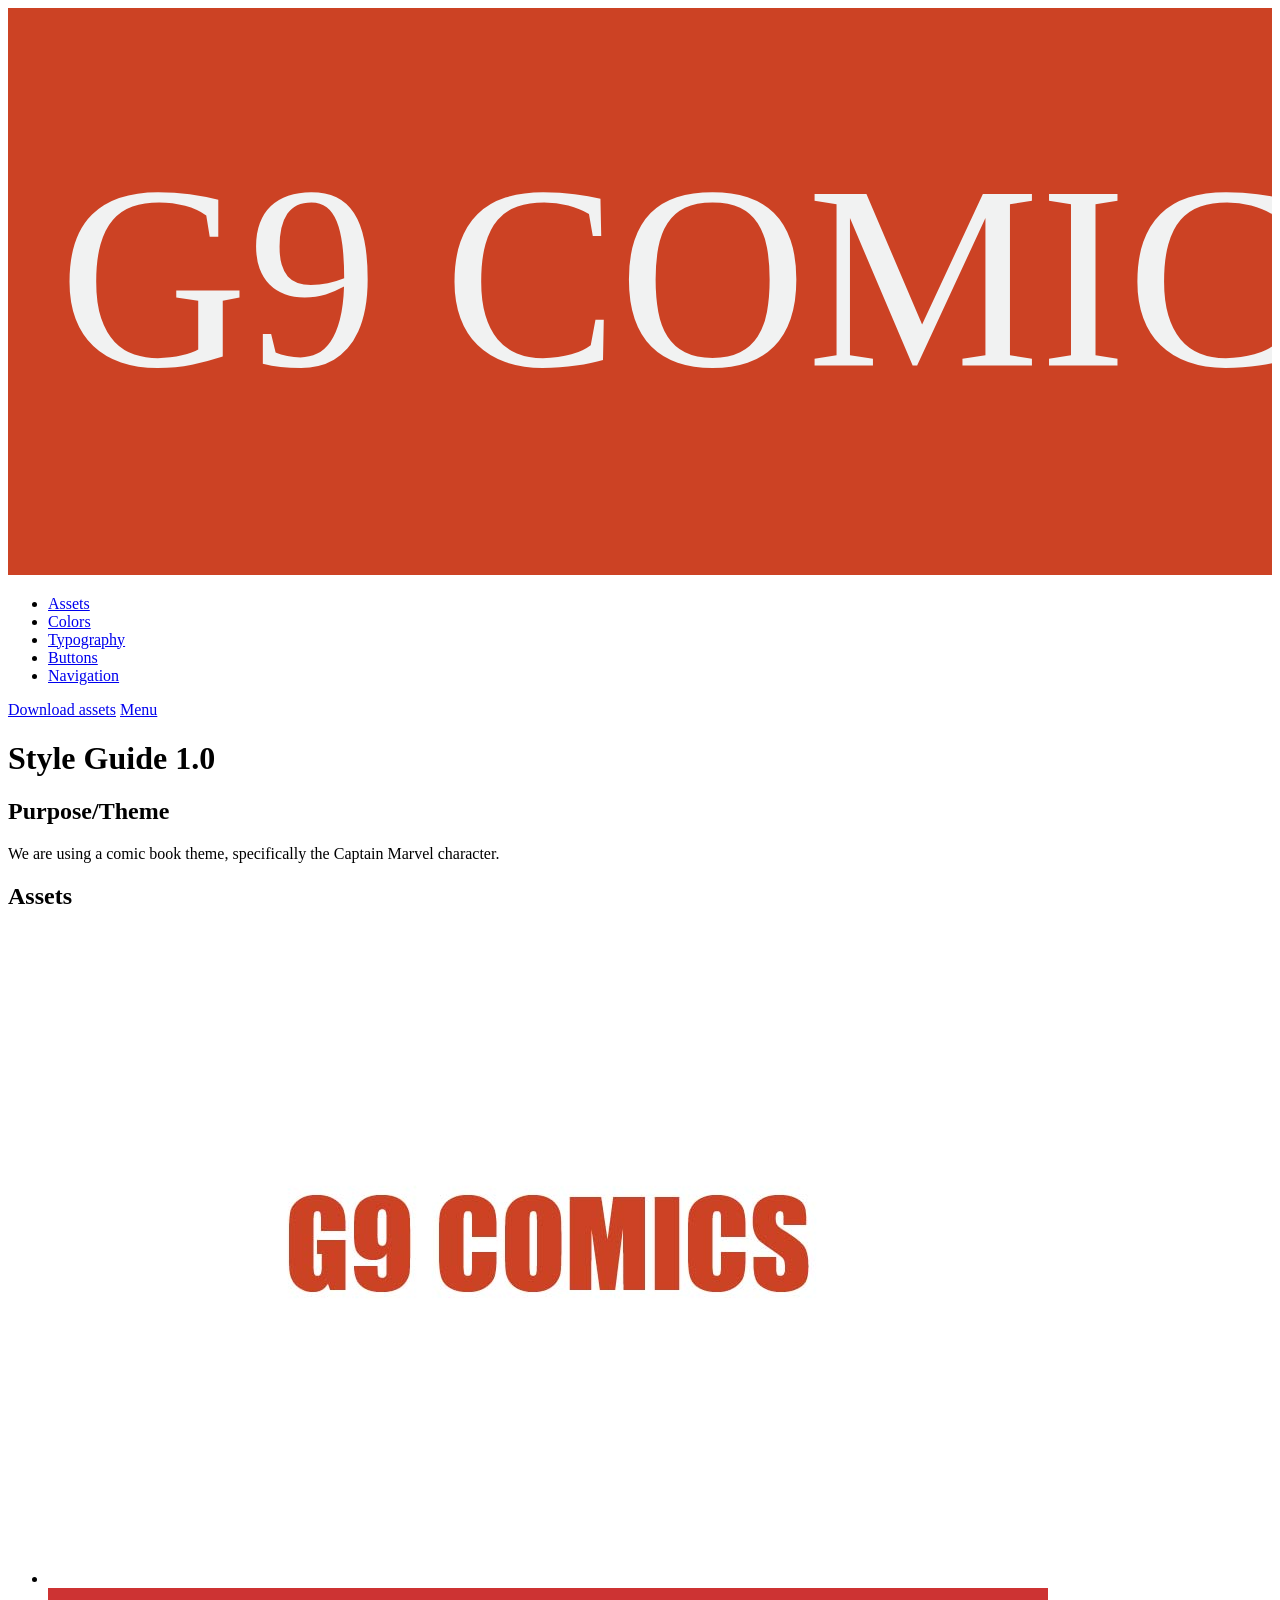
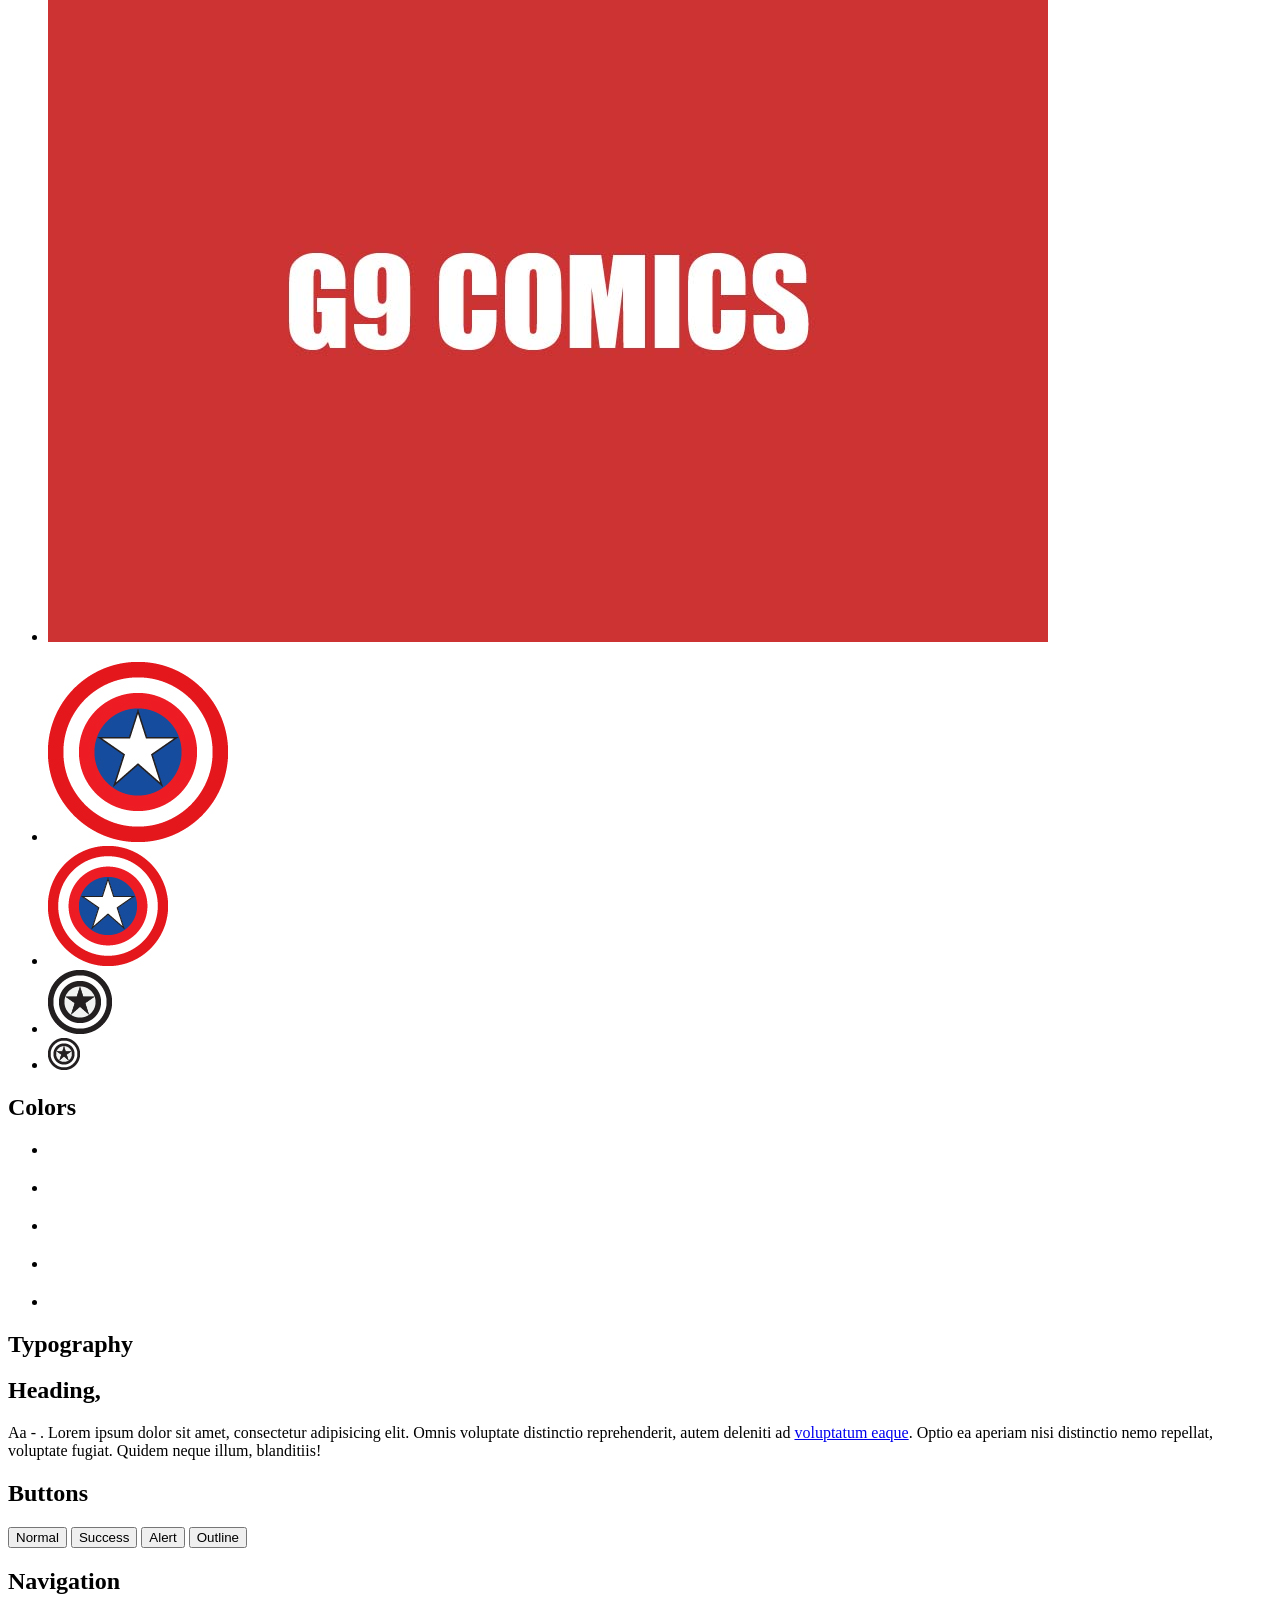
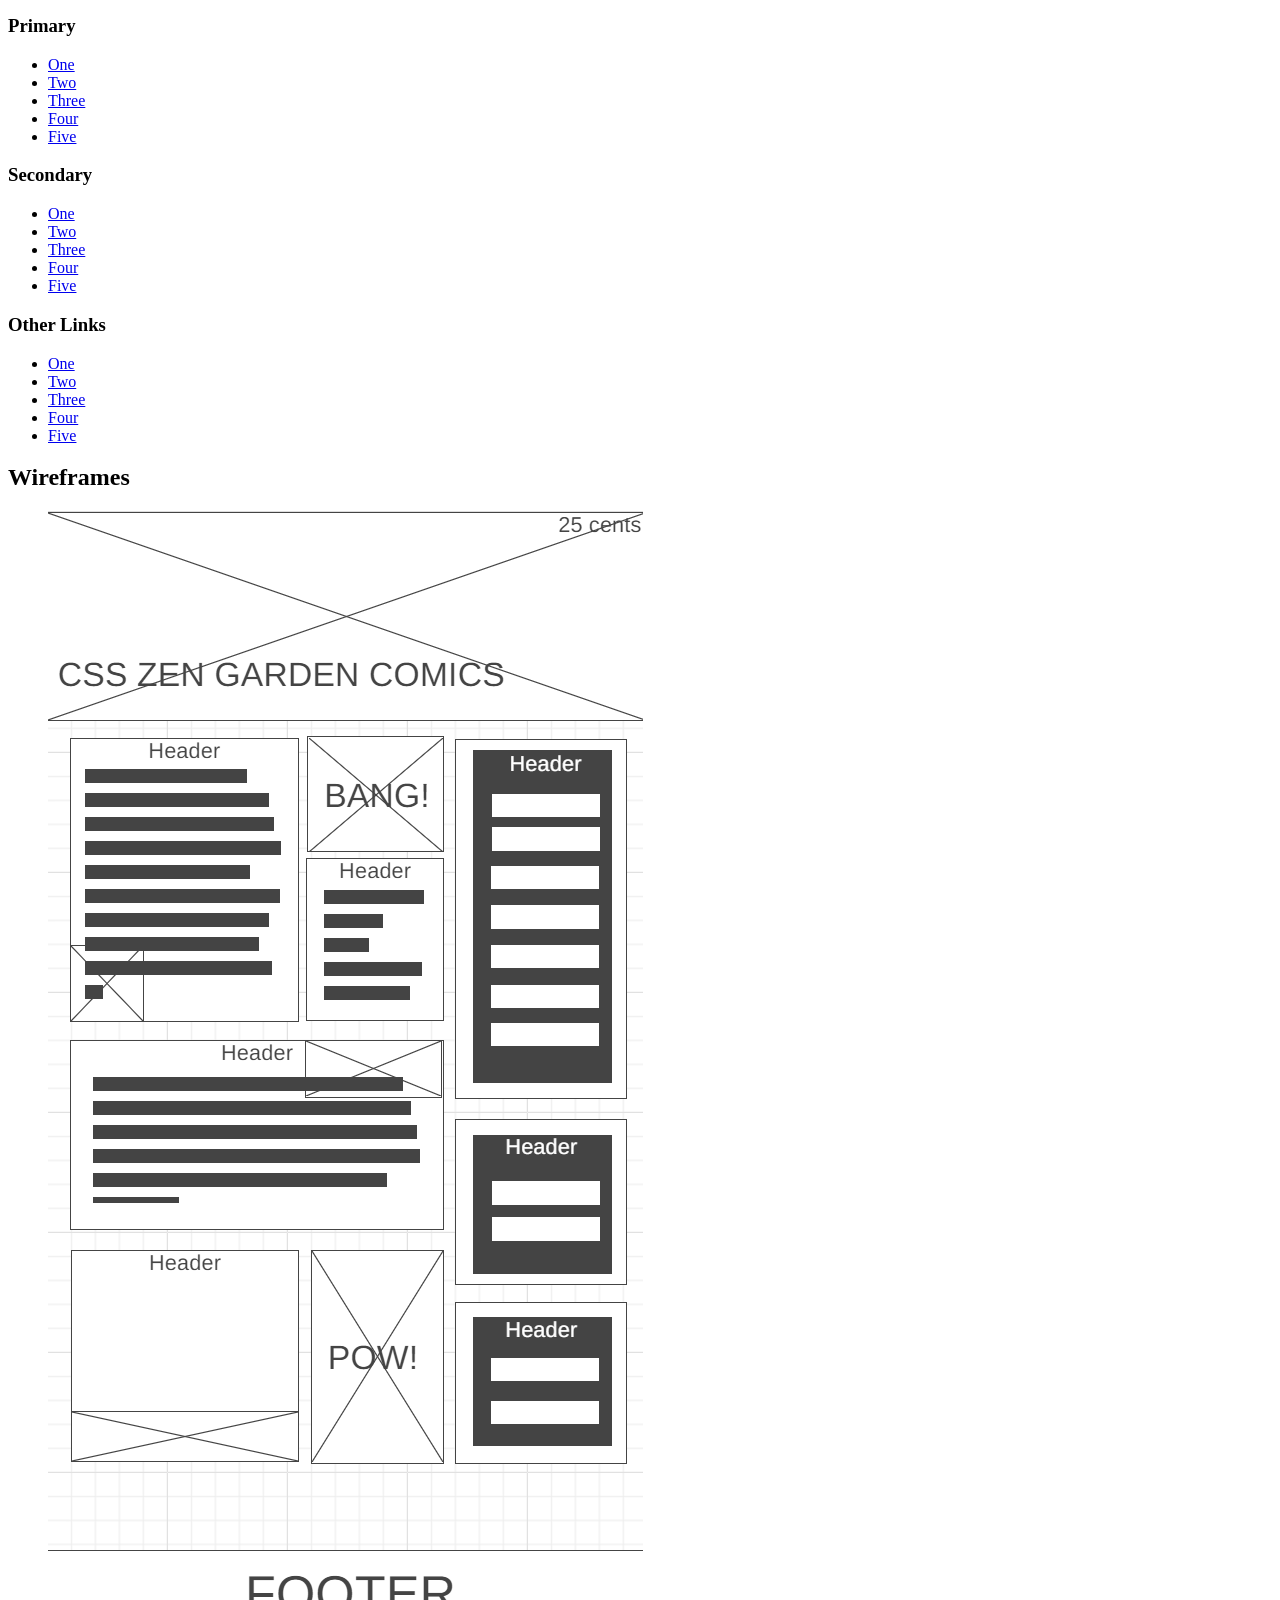
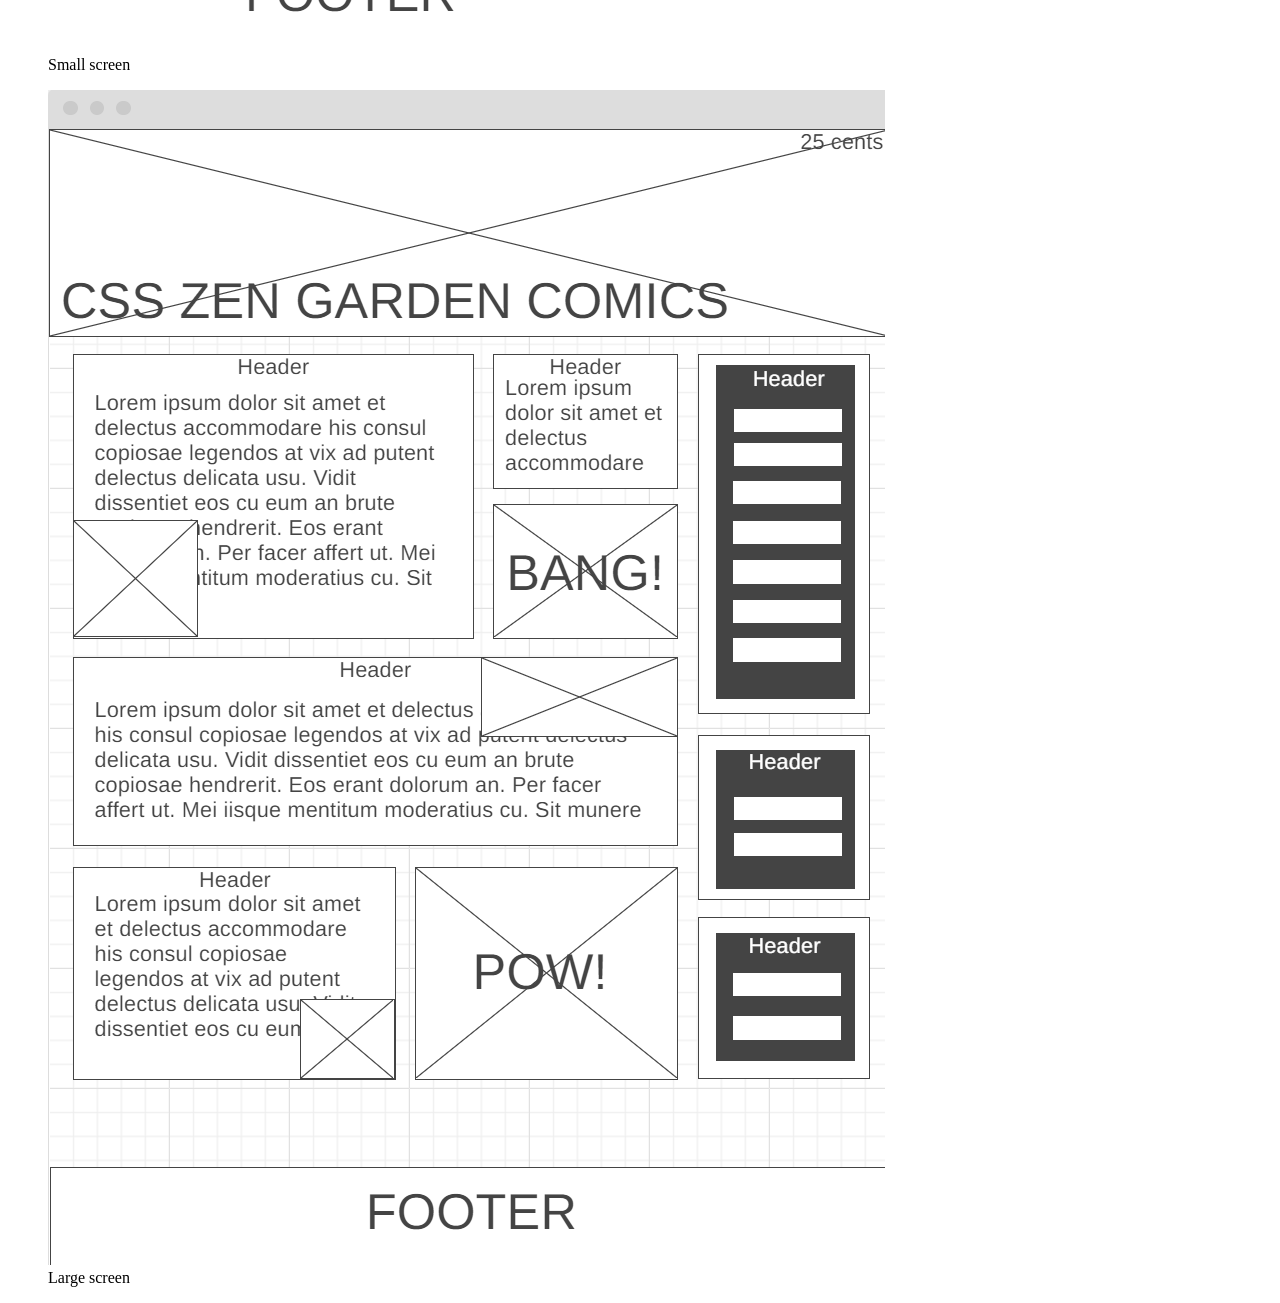
<file: src/index.html>
<!DOCTYPE html>
<html lang="en" class="no-js">
  <head>
    <meta charset="UTF-8" />
    <meta name="viewport" content="width=device-width, initial-scale=1" />

    <link
      href="http://fonts.googleapis.com/css?family=Open+Sans:400,300,700|Merriweather"
      rel="stylesheet"
      type="text/css"
    />

    <link rel="stylesheet" href="scss/style-guide.scss" />
    <!-- Resource style -->
    <script src="js/modernizr.js"></script>
    <!-- Modernizr -->
    <title>Style Guide | CodyHouse</title>
  </head>
  <body>
    <header>
      <div class="cd-logo"><img src="assets/logo.svg" alt="Logo" /></div>

      <nav>
        <ul class="cd-main-nav">
          <li><a href="#branding">Assets</a></li>
          <li><a href="#colors">Colors</a></li>
          <li><a href="#typography">Typography</a></li>
          <li><a href="#buttons">Buttons</a></li>
          <!-- <li><a href="#icons">icons</a></li> -->
          <!-- <li><a href="#form">Form</a></li> -->
          <li><a href="#navigation">Navigation</a></li>
        </ul>
        <!-- cd-main-nav -->
      </nav>

      <a href="assets/assets-download-file.zip" class="cd-download"
        ><span>Download assets</span></a
      >
      <a href="#0" class="cd-nav-trigger">Menu<span></span></a>
    </header>

    <main>
      <h1>Style Guide 1.0</h1>

      <section id="purpose" class="cd-purpose">
        <h2>Purpose/Theme</h2>

        <div class="cd-box"><p>We are using a comic book theme, specifically the Captain Marvel character.</p></div>
      </section>

      <section id="branding" class="cd-branding">
        <h2>Assets</h2>

        <ul>
          <li class="cd-box">
            <img src="assets/branding/logo-ver-1.jpg" alt="Logo version 1" />
          </li>
          <li class="cd-box">
            <img src="assets/branding/logo-ver-2.jpg" alt="Logo version 2" />
          </li>
        </ul>

<!-- (VGB) start -->
        <ul>
          <li>
            <img src="assets/branding/touch-icon-1.jpg" alt="Touch Icon 1" />
          </li>
          <li>
            <img src="assets/branding/touch-icon-2.jpg" alt="Touch Icon 2" />
          </li>
          <li><img src="assets/branding/favicon-1.jpg" alt="Favicon 1" /></li>
          <li><img src="assets/branding/favicon-2.jpg" alt="Favicon 2" /></li>
        </ul>
      </section>
<!-- (VGB) end -->

      <section id="colors" class="cd-colors">
        <h2>Colors</h2>

        <ul>
          <li class="cd-box"><div class="cd-color-swatch"></div></li>

          <li class="cd-box"><div class="cd-color-swatch"></div></li>

          <li class="cd-box"><div class="cd-color-swatch"></div></li>

          <li class="cd-box"><div class="cd-color-swatch"></div></li>

          <li class="cd-box"><div class="cd-color-swatch"></div></li>
        </ul>
      </section>

      <section id="typography" class="cd-typography">
        <h2>Typography</h2>

        <div class="cd-box">
          <h1>Heading, <span></span></h1>
          <p>
            Aa - <span></span>. Lorem ipsum dolor sit amet, consectetur
            adipisicing elit. Omnis voluptate distinctio reprehenderit, autem
            deleniti ad <a href="#0">voluptatum eaque</a>. Optio ea aperiam nisi
            distinctio nemo repellat, voluptate fugiat. Quidem neque illum,
            blanditiis!
          </p>
        </div>
      </section>

      <section id="buttons" class="cd-buttons">
        <h2>Buttons</h2>

        <div class="cd-box">
          <button class="btn">Normal</button>
          <button class="btn btn-success">Success</button>
          <button class="btn btn-alert">Alert</button>
          <button class="btn btn-outline">Outline</button>
        </div>
      </section>

<!-- (VGB) section start
      <section id="icons" class="cd-icons">
        <h2>Icons</h2>

        <ul class="cd-box">
          <li class="cd-icon-1"></li>
          <li class="cd-icon-2"></li>
          <li class="cd-icon-3"></li>
          <li class="cd-icon-4"></li>
          <li class="cd-icon-5"></li>
          <li class="cd-icon-6"></li>
          <li class="cd-icon-7"></li>
          <li class="cd-icon-8"></li>
        </ul>
      </section>
(VGB) section ends -->

<!-- (VGB) section start
      <section id="form" class="cd-form">
        <h2>Form</h2>

        <div class="cd-box">
          <form>
            <fieldset>
              <input type="text" /> <input class="success" type="text" />
              <input class="alert" type="text" />
            </fieldset>

            <fieldset>
              <div class="cd-input-wrapper">
                <input type="radio" name="radioButton" id="radio1" />
                <label class="radio-label" for="radio1">Choice 1</label>
              </div>

              <div class="cd-input-wrapper">
                <input type="checkbox" id="checkbox1" />
                <label class="checkbox-label" for="checkbox1">Option 1</label>
              </div>

              <div class="cd-input-wrapper cd-select">
                <select name="select-this" id="select-this">
                  <option value="0">Select</option>
                  <option value="1">Option 1</option>
                  <option value="2">Option 2</option>
                  <option value="2">Option 3</option>
                </select>
              </div>
            </fieldset>
          </form>
        </div>
      </section>
(VGB) section end -->

      <section id="navigation" class="cd-navigation">
        <h2>Navigation</h2>
        <div class="cd-box">
          <div>
            <h3>Primary</h3>
            <nav class="cd-primary-nav">
              <ul>
                <li><a href="#">One</a></li>
                <li><a href="#">Two</a></li>
                <li><a href="#">Three</a></li>
                <li><a href="#">Four</a></li>
                <li><a href="#">Five</a></li>
              </ul>
            </nav>
          </div>
          <div>
            <h3>Secondary</h3>
            <nav class="cd-secondary-nav">
              <ul>
                <li><a href="#">One</a></li>
                <li><a href="#">Two</a></li>
                <li><a href="#">Three</a></li>
                <li><a href="#">Four</a></li>
                <li><a href="#">Five</a></li>
              </ul>
            </nav>
          </div>
          <div>
            <h3>Other Links</h3>
            <ul>
              <li><a href="#">One</a></li>
              <li><a href="#">Two</a></li>
              <li><a href="#">Three</a></li>
              <li><a href="#">Four</a></li>
              <li><a href="#">Five</a></li>
            </ul>
          </div>
        </div>
      </section>

<!-- (VGB) section start
      <section id="elements" class="cd-elements">
        <h2>HTML Elements</h2>
        <div class="cd-box">
          <p>
            Styling for lists, figures, alerts, info boxes, etc can be defined
            here.
          </p>
        </div>
      </section>
(VGB) section end -->

      <section id="wireframes" class="cd-wireframes">
        <h2>Wireframes</h2>
        <div class="cd-box">
          <figure>
            <img src="assets/wireframe-sm.jpg" alt="Small screen wireframe" />
            <figcaption>Small screen</figcaption>
          </figure>
          <figure>
            <img src="assets/wireframe-lg.jpg" alt="Large screen wireframe" />
            <figcaption>Large screen</figcaption>
          </figure>
        </div>
      </section>
    </main>

    <script src="js/main.js"></script>
  </body>
</html>
</file>
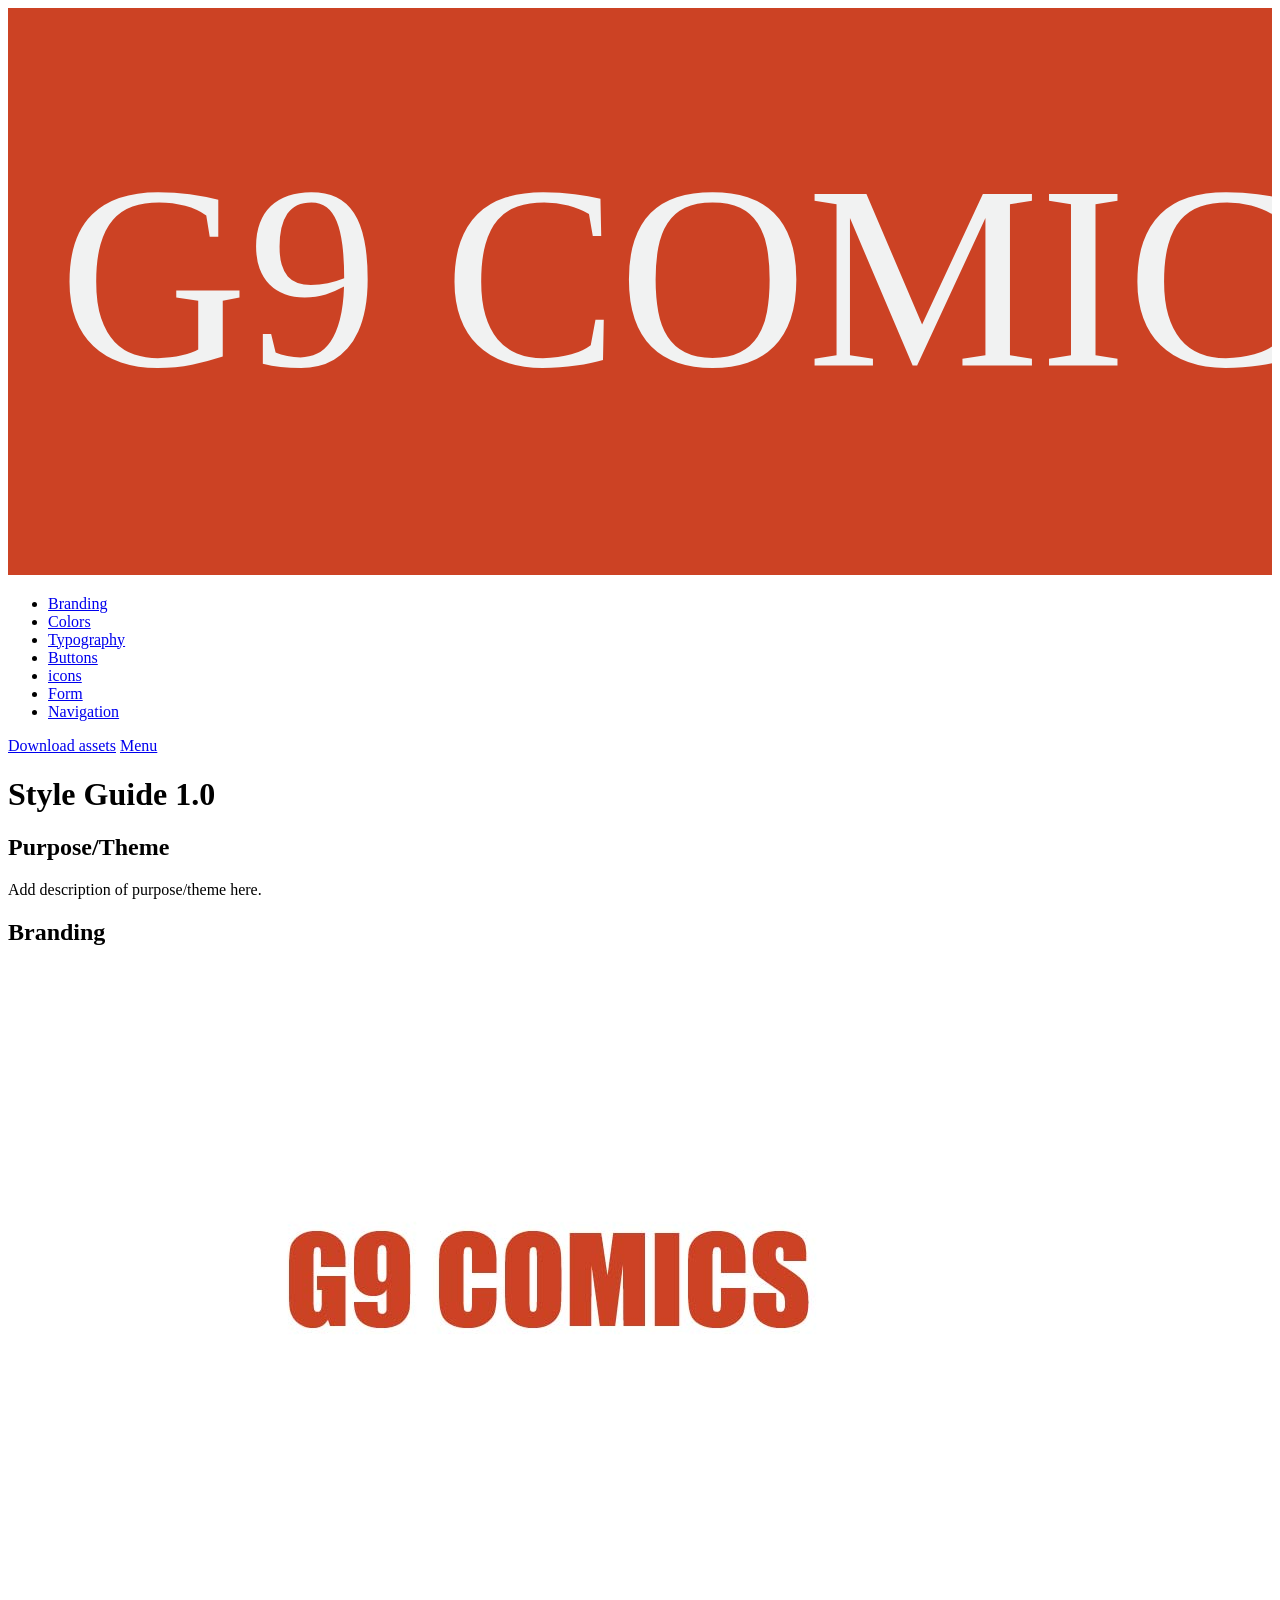
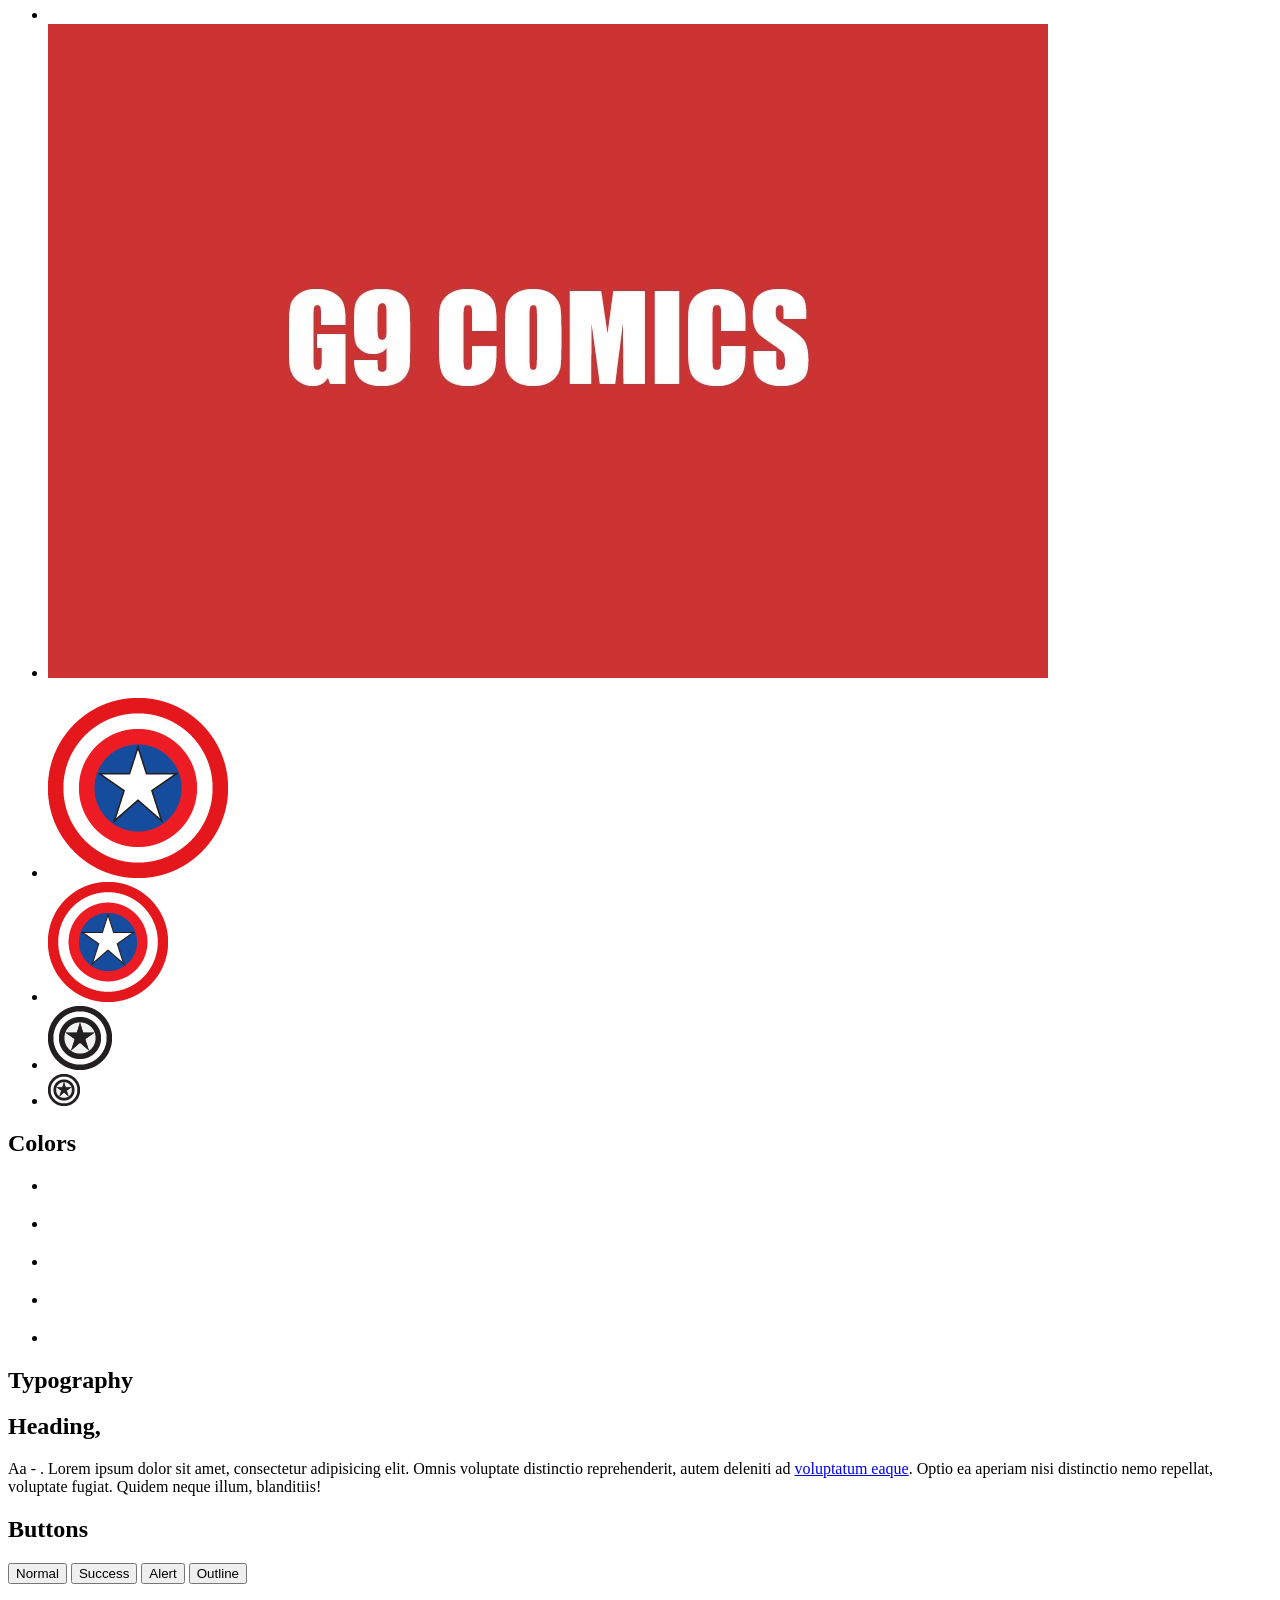
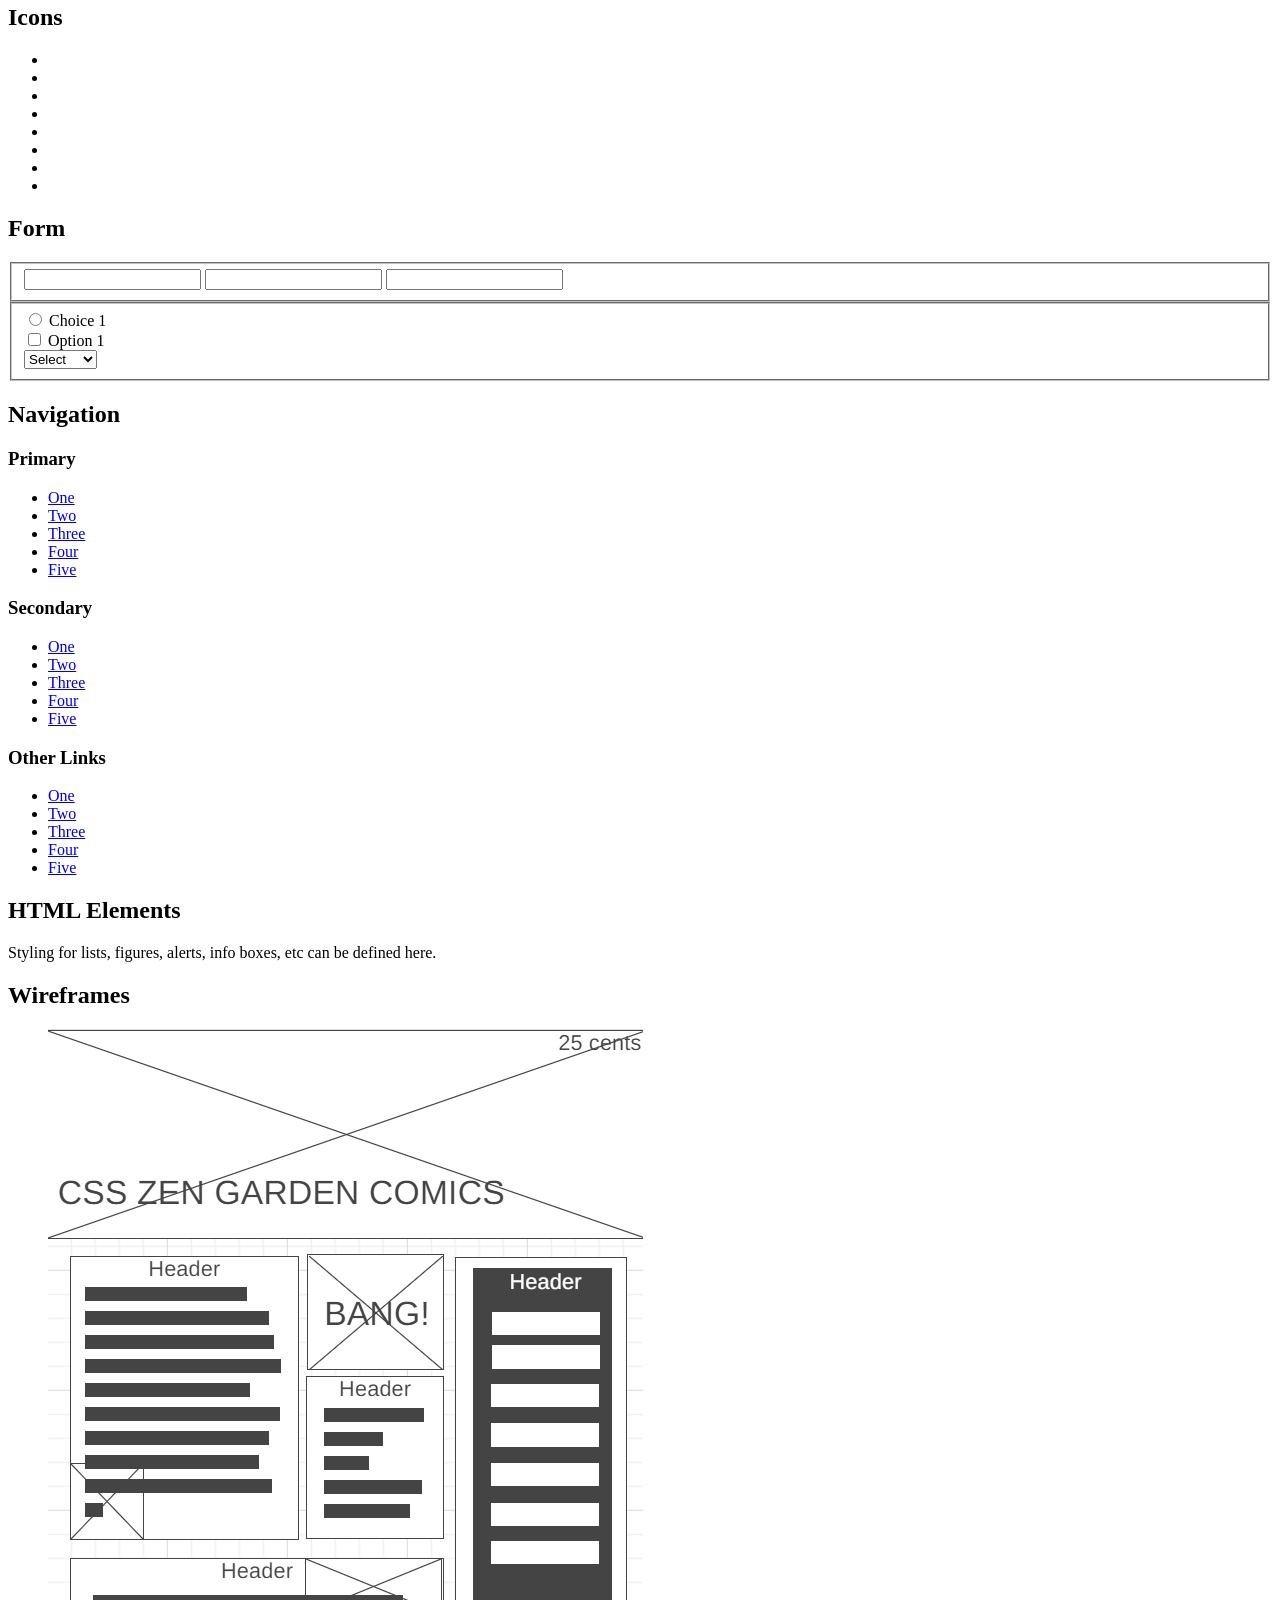
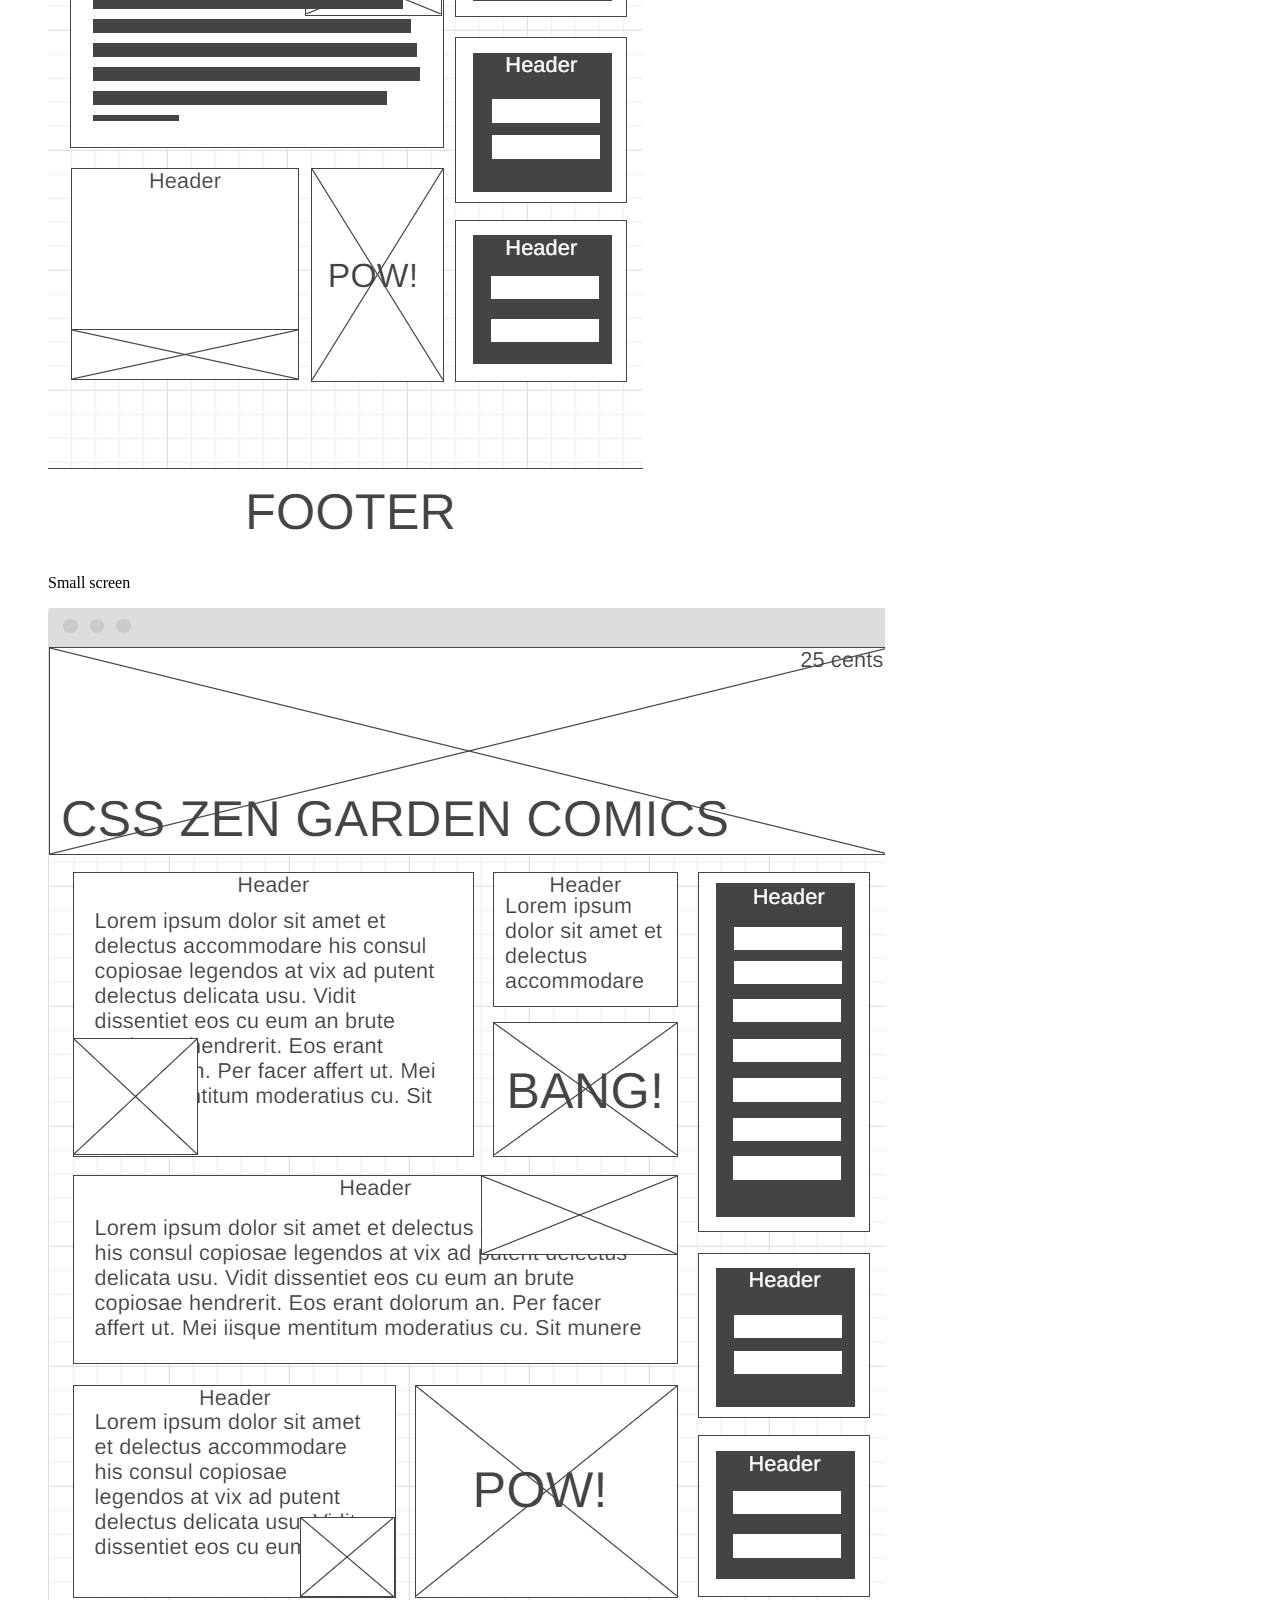
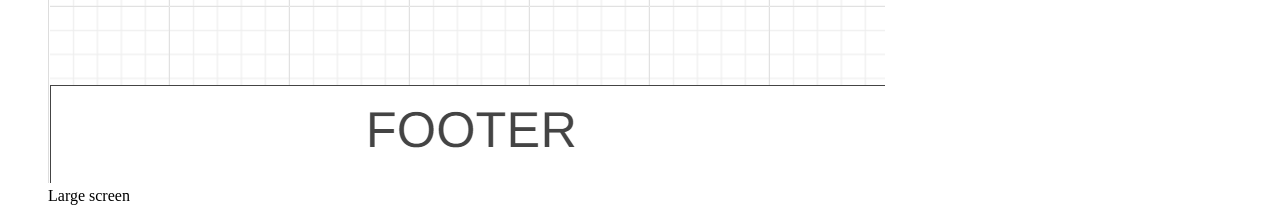
<file: src/index_orig.html>
<!DOCTYPE html>
<html lang="en" class="no-js">
  <head>
    <meta charset="UTF-8" />
    <meta name="viewport" content="width=device-width, initial-scale=1" />

    <link
      href="http://fonts.googleapis.com/css?family=Open+Sans:400,300,700|Merriweather"
      rel="stylesheet"
      type="text/css"
    />

    <link rel="stylesheet" href="scss/style-guide.scss" />
    <!-- Resource style -->
    <script src="js/modernizr.js"></script>
    <!-- Modernizr -->
    <title>Style Guide | CodyHouse</title>
  </head>
  <body>
    <header>
      <div class="cd-logo"><img src="assets/logo.svg" alt="Logo" /></div>

      <nav>
        <ul class="cd-main-nav">
          <li><a href="#branding">Branding</a></li>
          <li><a href="#colors">Colors</a></li>
          <li><a href="#typography">Typography</a></li>
          <li><a href="#buttons">Buttons</a></li>
          <li><a href="#icons">icons</a></li>
          <li><a href="#form">Form</a></li>
          <li><a href="#navigation">Navigation</a></li>
        </ul>
        <!-- cd-main-nav -->
      </nav>

      <a href="assets/assets-download-file.zip" class="cd-download"
        ><span>Download assets</span></a
      >
      <a href="#0" class="cd-nav-trigger">Menu<span></span></a>
    </header>

    <main>
      <h1>Style Guide 1.0</h1>

      <section id="purpose" class="cd-purpose">
        <h2>Purpose/Theme</h2>

        <div class="cd-box"><p>Add description of purpose/theme here.</p></div>
      </section>

      <section id="branding" class="cd-branding">
        <h2>Branding</h2>

        <ul>
          <li class="cd-box">
            <img src="assets/branding/logo-ver-1.jpg" alt="Logo version 1" />
          </li>
          <li class="cd-box">
            <img src="assets/branding/logo-ver-2.jpg" alt="Logo version 2" />
          </li>
        </ul>

        <ul>
          <li>
            <img src="assets/branding/touch-icon-1.jpg" alt="Touch Icon 1" />
          </li>
          <li>
            <img src="assets/branding/touch-icon-2.jpg" alt="Touch Icon 2" />
          </li>
          <li><img src="assets/branding/favicon-1.jpg" alt="Favicon 1" /></li>
          <li><img src="assets/branding/favicon-2.jpg" alt="Favicon 2" /></li>
        </ul>
      </section>

      <section id="colors" class="cd-colors">
        <h2>Colors</h2>

        <ul>
          <li class="cd-box"><div class="cd-color-swatch"></div></li>

          <li class="cd-box"><div class="cd-color-swatch"></div></li>

          <li class="cd-box"><div class="cd-color-swatch"></div></li>

          <li class="cd-box"><div class="cd-color-swatch"></div></li>

          <li class="cd-box"><div class="cd-color-swatch"></div></li>
        </ul>
      </section>

      <section id="typography" class="cd-typography">
        <h2>Typography</h2>

        <div class="cd-box">
          <h1>Heading, <span></span></h1>
          <p>
            Aa - <span></span>. Lorem ipsum dolor sit amet, consectetur
            adipisicing elit. Omnis voluptate distinctio reprehenderit, autem
            deleniti ad <a href="#0">voluptatum eaque</a>. Optio ea aperiam nisi
            distinctio nemo repellat, voluptate fugiat. Quidem neque illum,
            blanditiis!
          </p>
        </div>
      </section>

      <section id="buttons" class="cd-buttons">
        <h2>Buttons</h2>

        <div class="cd-box">
          <button class="btn">Normal</button>
          <button class="btn btn-success">Success</button>
          <button class="btn btn-alert">Alert</button>
          <button class="btn btn-outline">Outline</button>
        </div>
      </section>

      <section id="icons" class="cd-icons">
        <h2>Icons</h2>

        <ul class="cd-box">
          <li class="cd-icon-1"></li>
          <li class="cd-icon-2"></li>
          <li class="cd-icon-3"></li>
          <li class="cd-icon-4"></li>
          <li class="cd-icon-5"></li>
          <li class="cd-icon-6"></li>
          <li class="cd-icon-7"></li>
          <li class="cd-icon-8"></li>
        </ul>
      </section>

      <section id="form" class="cd-form">
        <h2>Form</h2>

        <div class="cd-box">
          <form>
            <fieldset>
              <input type="text" /> <input class="success" type="text" />
              <input class="alert" type="text" />
            </fieldset>

            <fieldset>
              <div class="cd-input-wrapper">
                <input type="radio" name="radioButton" id="radio1" />
                <label class="radio-label" for="radio1">Choice 1</label>
              </div>

              <div class="cd-input-wrapper">
                <input type="checkbox" id="checkbox1" />
                <label class="checkbox-label" for="checkbox1">Option 1</label>
              </div>

              <div class="cd-input-wrapper cd-select">
                <select name="select-this" id="select-this">
                  <option value="0">Select</option>
                  <option value="1">Option 1</option>
                  <option value="2">Option 2</option>
                  <option value="2">Option 3</option>
                </select>
              </div>
            </fieldset>
          </form>
        </div>
      </section>
      <section id="navigation" class="cd-navigation">
        <h2>Navigation</h2>
        <div class="cd-box">
          <div>
            <h3>Primary</h3>
            <nav class="cd-primary-nav">
              <ul>
                <li><a href="#">One</a></li>
                <li><a href="#">Two</a></li>
                <li><a href="#">Three</a></li>
                <li><a href="#">Four</a></li>
                <li><a href="#">Five</a></li>
              </ul>
            </nav>
          </div>
          <div>
            <h3>Secondary</h3>
            <nav class="cd-secondary-nav">
              <ul>
                <li><a href="#">One</a></li>
                <li><a href="#">Two</a></li>
                <li><a href="#">Three</a></li>
                <li><a href="#">Four</a></li>
                <li><a href="#">Five</a></li>
              </ul>
            </nav>
          </div>
          <div>
            <h3>Other Links</h3>
            <ul>
              <li><a href="#">One</a></li>
              <li><a href="#">Two</a></li>
              <li><a href="#">Three</a></li>
              <li><a href="#">Four</a></li>
              <li><a href="#">Five</a></li>
            </ul>
          </div>
        </div>
      </section>

      <section id="elements" class="cd-elements">
        <h2>HTML Elements</h2>
        <div class="cd-box">
          <p>
            Styling for lists, figures, alerts, info boxes, etc can be defined
            here.
          </p>
        </div>
      </section>

      <section id="wireframes" class="cd-wireframes">
        <h2>Wireframes</h2>
        <div class="cd-box">
          <figure>
            <img src="assets/wireframe-sm.jpg" alt="Small screen wireframe" />
            <figcaption>Small screen</figcaption>
          </figure>
          <figure>
            <img src="assets/wireframe-lg.jpg" alt="Large screen wireframe" />
            <figcaption>Large screen</figcaption>
          </figure>
        </div>
      </section>
    </main>

    <script src="js/main.js"></script>
  </body>
</html>
</file>
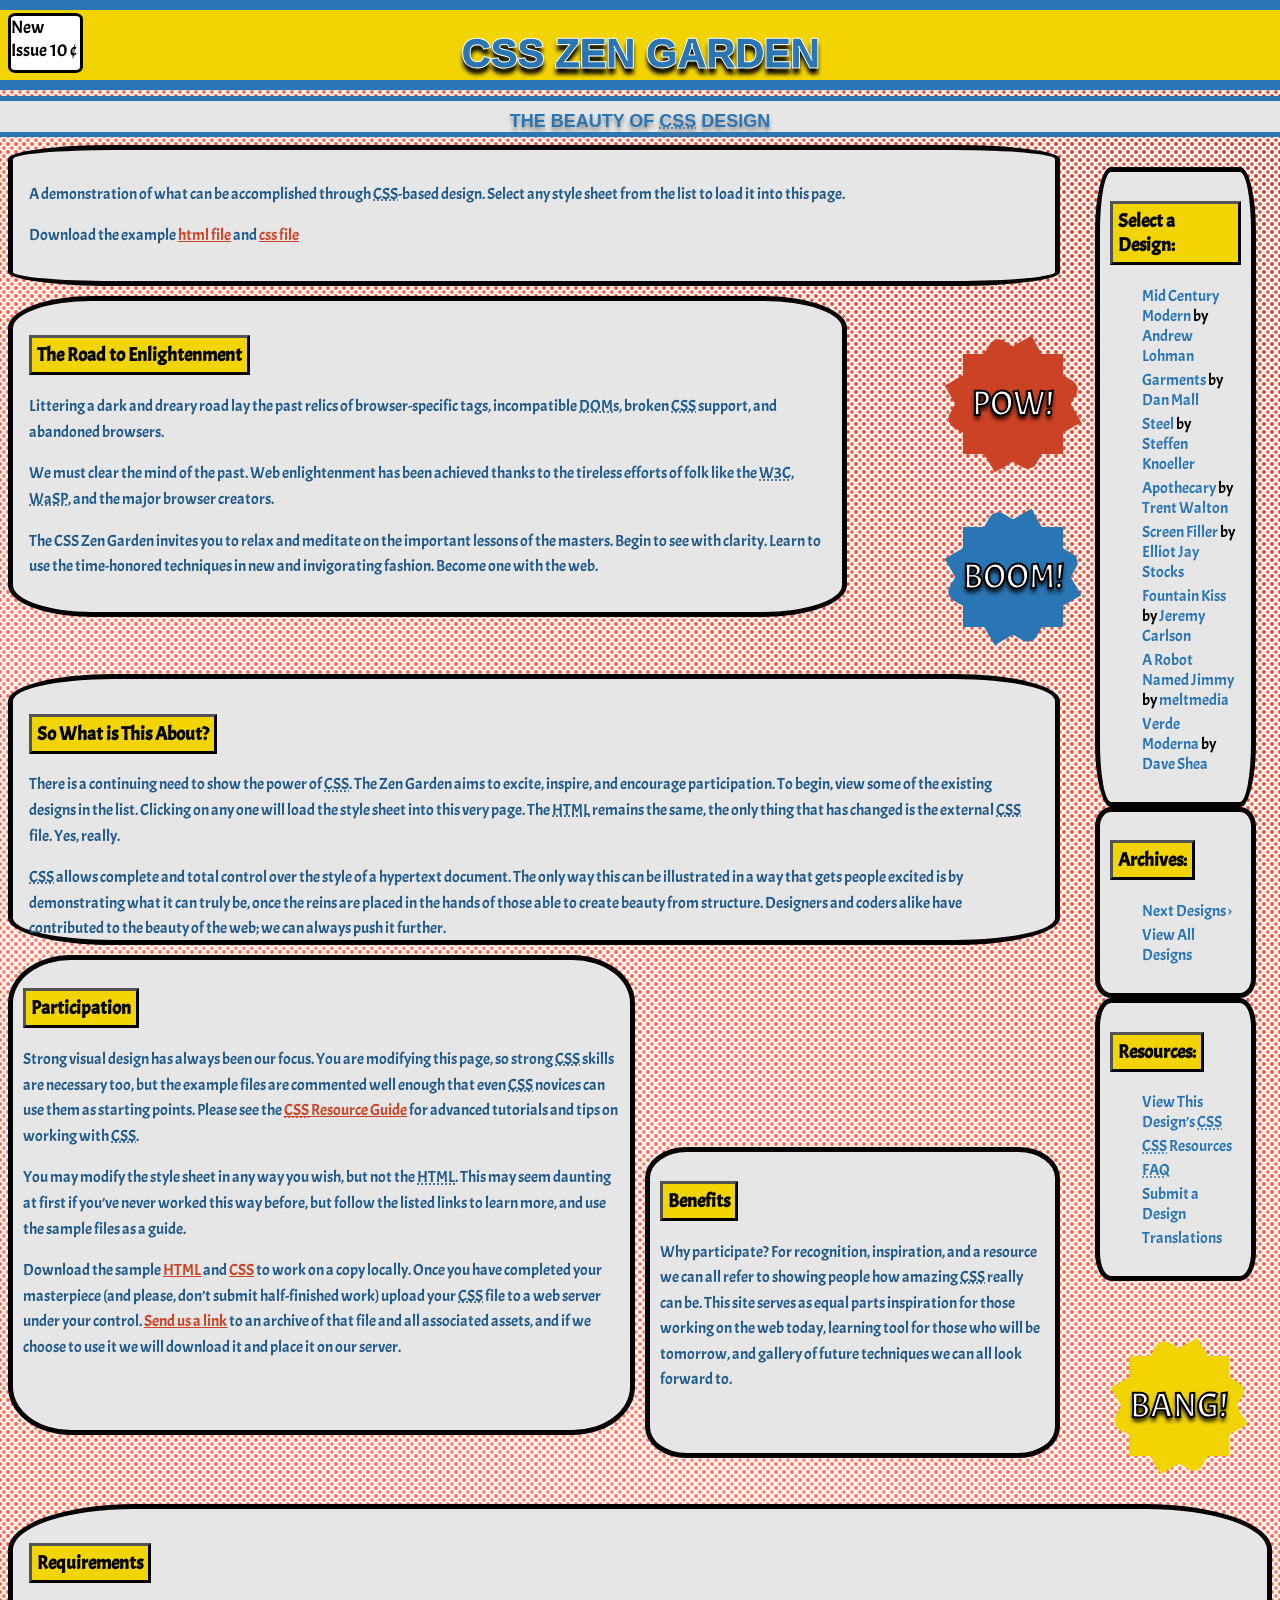
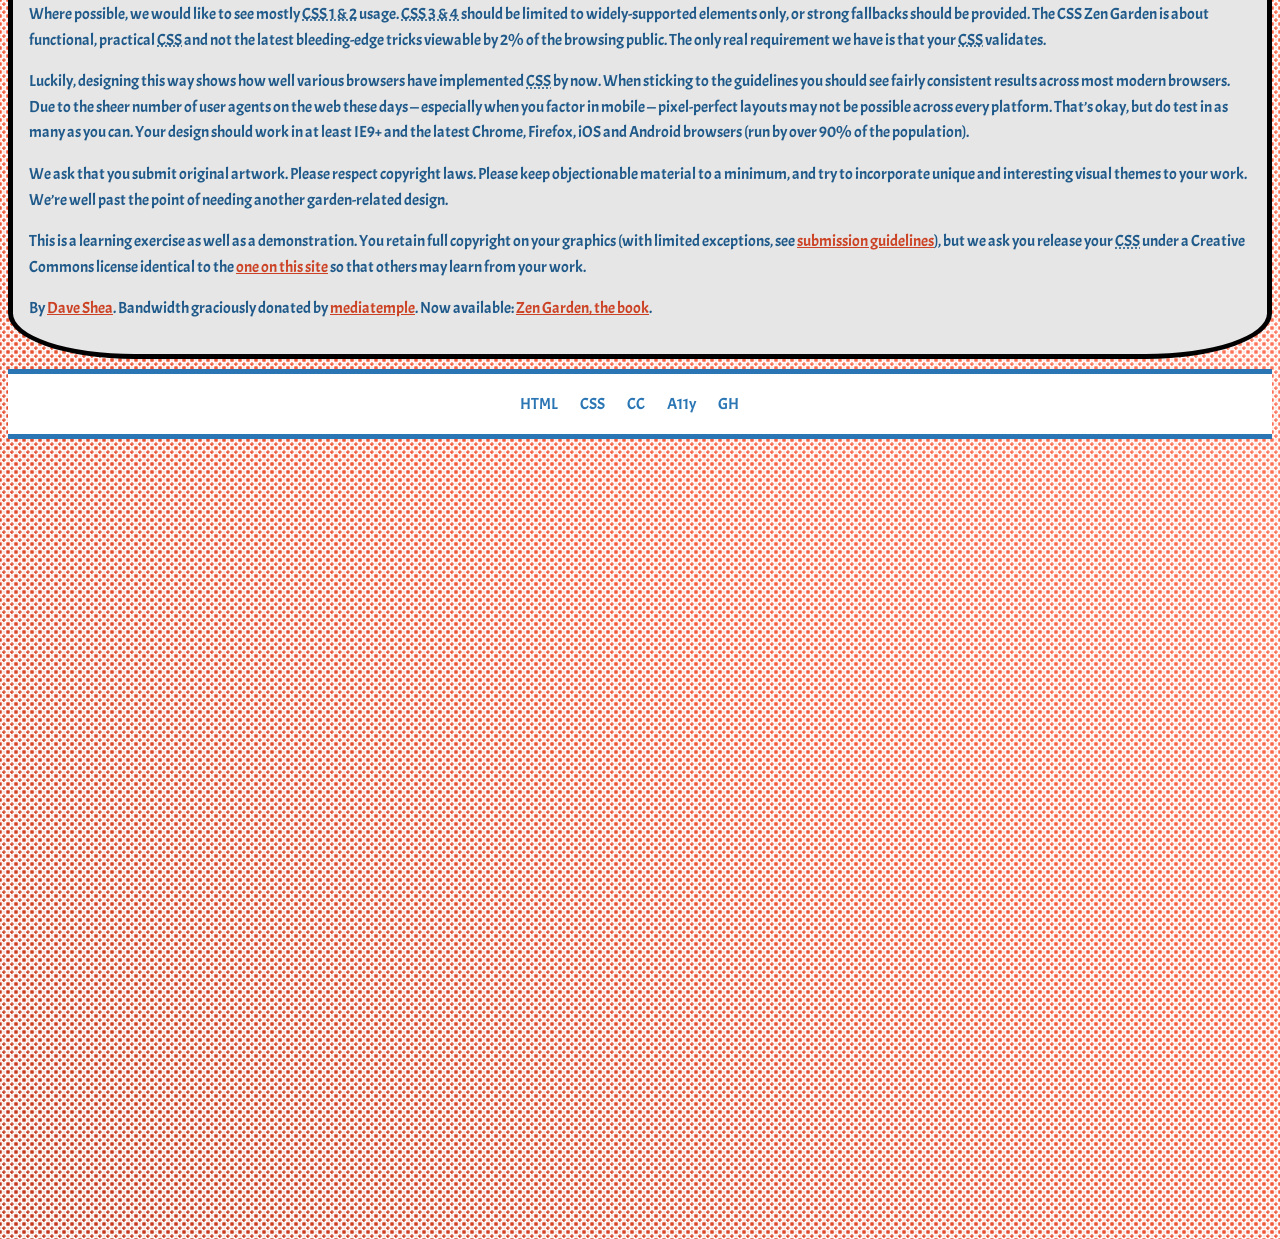
<file: src/zen_index.html>
<!DOCTYPE html>
<html lang="en">

<head>
    <meta charset="utf-8" />
    <title>CSS Zen Garden: The Beauty of CSS Design</title>

    <link rel="stylesheet" media="screen" href="/src/scss/styles.css" />
    <link rel="alternate" type="application/rss+xml" title="RSS" href="http://www.csszengarden.com/zengarden.xml" />

    <meta name="viewport" content="width=device-width, initial-scale=1.0" />
    <meta name="author" content="Dave Shea" />
    <meta name="description" content="A demonstration of what can be accomplished visually through CSS-based design." />
    <meta name="robots" content="all" />

    <!--[if lt IE 9]>
      <script src="script/html5shiv.js"></script>
    <![endif]-->
</head>

<!--



	View source is a feature, not a bug. Thanks for your curiosity and
	interest in participating!

	Here are the submission guidelines for the new and improved csszengarden.com:

	- CSS3? Of course! Prefix for ALL browsers where necessary.
	- go responsive; test your layout at multiple screen sizes.
	- your browser testing baseline: IE9+, recent Chrome/Firefox/Safari, and iOS/Android
	- Graceful degradation is acceptable, and in fact highly encouraged.
	- use classes for styling. Don't use ids.
	- web fonts are cool, just make sure you have a license to share the files. Hosted 
	  services that are applied via the CSS file (ie. Google Fonts) will work fine, but
	  most that require custom HTML won't. TypeKit is supported, see the readme on this
	  page for usage instructions: https://github.com/mezzoblue/csszengarden.com/

	And a few tips on building your CSS file:

	- use :first-child, :last-child and :nth-child to get at non-classed elements
	- use ::before and ::after to create pseudo-elements for extra styling
	- use multiple background images to apply as many as you need to any element
	- use the Kellum Method for image replacement, if still needed. http://goo.gl/GXxdI
	- don't rely on the extra divs at the bottom. Use ::before and ::after instead.

		
-->

<body id="css-zen-garden">
    <div class="page-wrapper">
        <section class="intro" id="zen-intro">
            <header role="banner">
                <h1>CSS Zen Garden</h1>
                <h2>
                    The Beauty of <abbr title="Cascading Style Sheets">CSS</abbr> Design
                </h2>
            </header>

            <div class="summary" id="zen-summary" role="article">
                <p>
                    A demonstration of what can be accomplished through
                    <abbr title="Cascading Style Sheets">CSS</abbr>-based design. Select any style sheet from the list to load it into this page.
                </p>
                <p>
                    Download the example
                    <a href="/examples/index" title="This page's source HTML code, not to be modified.">html file</a
            >
            and
            <a
              href="/examples/style.css"
              title="This page's sample CSS, the file you may modify."
              >css file</a
            >
          </p>
        </div>

        <div class="preamble" id="zen-preamble" role="article">
          <h3>The Road to Enlightenment</h3>
          <p>
            Littering a dark and dreary road lay the past relics of
            browser-specific tags, incompatible
            <abbr title="Document Object Model">DOM</abbr>s, broken
            <abbr title="Cascading Style Sheets">CSS</abbr> support, and
            abandoned browsers.
          </p>
          <p>
            We must clear the mind of the past. Web enlightenment has been
            achieved thanks to the tireless efforts of folk like the
            <abbr title="World Wide Web Consortium">W3C</abbr>,
            <abbr title="Web Standards Project">WaSP</abbr>, and the major
            browser creators.
          </p>
          <p>
            The CSS Zen Garden invites you to relax and meditate on the
            important lessons of the masters. Begin to see with clarity. Learn
            to use the time-honored techniques in new and invigorating fashion.
            Become one with the web.
          </p>
        </div>
      </section>

      <div class="main-supporting" id="zen-supporting" role="main">
        <div class="explaination" id="zen-explanation" role="article">
          <h3>So What is This About?</h3>
          <p>
            There is a continuing need to show the power of
            <abbr title="Cascading Style Sheets">CSS</abbr>. The Zen Garden aims
            to excite, inspire, and encourage participation. To begin, view some
            of the existing designs in the list. Clicking on any one will load
            the style sheet into this very page. The
            <abbr title="HyperText Markup Language">HTML</abbr> remains the
            same, the only thing that has changed is the external
            <abbr title="Cascading Style Sheets">CSS</abbr> file. Yes, really.
          </p>
          <p>
            <abbr title="Cascading Style Sheets">CSS</abbr> allows complete and
            total control over the style of a hypertext document. The only way
            this can be illustrated in a way that gets people excited is by
            demonstrating what it can truly be, once the reins are placed in the
            hands of those able to create beauty from structure. Designers and
            coders alike have contributed to the beauty of the web; we can
            always push it further.
          </p>
        </div>

        <div class="participation" id="zen-participation" role="article">
          <h3>Participation</h3>
          <p>
            Strong visual design has always been our focus. You are modifying
            this page, so strong
            <abbr title="Cascading Style Sheets">CSS</abbr> skills are necessary
            too, but the example files are commented well enough that even
            <abbr title="Cascading Style Sheets">CSS</abbr> novices can use them
            as starting points. Please see the
            <a
              href="http://www.mezzoblue.com/zengarden/resources/"
              title="A listing of CSS-related resources"
              ><abbr title="Cascading Style Sheets">CSS</abbr> Resource Guide</a
            >
            for advanced tutorials and tips on working with
            <abbr title="Cascading Style Sheets">CSS</abbr>.
          </p>
          <p>
            You may modify the style sheet in any way you wish, but not the
            <abbr title="HyperText Markup Language">HTML</abbr>. This may seem
            daunting at first if you&#8217;ve never worked this way before, but
            follow the listed links to learn more, and use the sample files as a
            guide.
          </p>
          <p>
            Download the sample
            <a
              href="/examples/index"
              title="This page's source HTML code, not to be modified."
              >HTML</a
            >
            and
            <a
              href="/examples/style.css"
              title="This page's sample CSS, the file you may modify."
              >CSS</a
            >
            to work on a copy locally. Once you have completed your masterpiece
            (and please, don&#8217;t submit half-finished work) upload your
            <abbr title="Cascading Style Sheets">CSS</abbr> file to a web server
            under your control.
            <a
              href="http://www.mezzoblue.com/zengarden/submit/"
              title="Use the contact form to send us your CSS file"
              >Send us a link</a
            >
            to an archive of that file and all associated assets, and if we
            choose to use it we will download it and place it on our server.
          </p>
        </div>

        <div class="benefits" id="zen-benefits" role="article">
          <h3>Benefits</h3>
          <p>
            Why participate? For recognition, inspiration, and a resource we can
            all refer to showing people how amazing
            <abbr title="Cascading Style Sheets">CSS</abbr> really can be. This
            site serves as equal parts inspiration for those working on the web
            today, learning tool for those who will be tomorrow, and gallery of
            future techniques we can all look forward to.
          </p>
        </div>

        <div class="requirements" id="zen-requirements" role="article">
          <h3>Requirements</h3>
          <p>
            Where possible, we would like to see mostly
            <abbr title="Cascading Style Sheets, levels 1 and 2"
              >CSS 1 &amp; 2</abbr
            >
            usage.
            <abbr title="Cascading Style Sheets, levels 3 and 4"
              >CSS 3 &amp; 4</abbr
            >
            should be limited to widely-supported elements only, or strong
            fallbacks should be provided. The CSS Zen Garden is about
            functional, practical
            <abbr title="Cascading Style Sheets">CSS</abbr> and not the latest
            bleeding-edge tricks viewable by 2% of the browsing public. The only
            real requirement we have is that your
            <abbr title="Cascading Style Sheets">CSS</abbr> validates.
          </p>
          <p>
            Luckily, designing this way shows how well various browsers have
            implemented <abbr title="Cascading Style Sheets">CSS</abbr> by now.
            When sticking to the guidelines you should see fairly consistent
            results across most modern browsers. Due to the sheer number of user
            agents on the web these days &#8212; especially when you factor in
            mobile &#8212; pixel-perfect layouts may not be possible across
            every platform. That&#8217;s okay, but do test in as many as you
            can. Your design should work in at least IE9+ and the latest Chrome,
            Firefox, iOS and Android browsers (run by over 90% of the
            population).
          </p>
          <p>
            We ask that you submit original artwork. Please respect copyright
            laws. Please keep objectionable material to a minimum, and try to
            incorporate unique and interesting visual themes to your work.
            We&#8217;re well past the point of needing another garden-related
            design.
          </p>
          <p>
            This is a learning exercise as well as a demonstration. You retain
            full copyright on your graphics (with limited exceptions, see
            <a href="http://www.mezzoblue.com/zengarden/submit/guidelines/"
              >submission guidelines</a
            >), but we ask you release your
            <abbr title="Cascading Style Sheets">CSS</abbr> under a Creative
            Commons license identical to the
            <a
              href="http://creativecommons.org/licenses/by-nc-sa/3.0/"
              title="View the Zen Garden's license information."
              >one on this site</a
            >
            so that others may learn from your work.
          </p>
          <p role="contentinfo">
            By <a href="http://www.mezzoblue.com/">Dave Shea</a>. Bandwidth graciously donated by
                    <a href="http://www.mediatemple.net/">mediatemple</a>. Now available:
                    <a href="http://www.amazon.com/exec/obidos/ASIN/0321303474/mezzoblue-20/">Zen Garden, the book</a
            >.
          </p>
        </div>

        <footer>
          <a
            href="http://validator.w3.org/check/referer"
            title="Check the validity of this site&#8217;s HTML"
            class="zen-validate-html"
            >HTML</a
          >
          <a
            href="http://jigsaw.w3.org/css-validator/check/referer"
            title="Check the validity of this site&#8217;s CSS"
            class="zen-validate-css"
            >CSS</a
          >
          <a
            href="http://creativecommons.org/licenses/by-nc-sa/3.0/"
            title="View the Creative Commons license of this site: Attribution-NonCommercial-ShareAlike."
            class="zen-license"
            >CC</a
          >
          <a
            href="http://mezzoblue.com/zengarden/faq/#aaa"
            title="Read about the accessibility of this site"
            class="zen-accessibility"
            >A11y</a
          >
          <a
            href="https://github.com/mezzoblue/csszengarden.com"
            title="Fork this site on Github"
            class="zen-github"
            >GH</a
          >
        </footer>
      </div>

      <aside class="sidebar" role="complementary">
        <div class="wrapper">
          <div class="design-selection" id="design-selection">
            <h3 class="select">Select a Design:</h3>
            <nav aria-label="" role="navigation">
              <ul>
                <li>
                  <a href="/221/" class="design-name">Mid Century Modern</a> by
                    <a href="http://andrewlohman.com/" class="designer-name">Andrew Lohman</a
                  >
                </li>
                <li>
                  <a href="/220/" class="design-name">Garments</a> by
                    <a href="http://danielmall.com/" class="designer-name">Dan Mall</a
                  >
                </li>
                <li>
                  <a href="/219/" class="design-name">Steel</a> by
                    <a href="http://steffen-knoeller.de" class="designer-name">Steffen Knoeller</a
                  >
                </li>
                <li>
                  <a href="/218/" class="design-name">Apothecary</a> by
                    <a href="http://trentwalton.com" class="designer-name">Trent Walton</a
                  >
                </li>
                <li>
                  <a href="/217/" class="design-name">Screen Filler</a> by
                    <a href="http://elliotjaystocks.com/" class="designer-name">Elliot Jay Stocks</a
                  >
                </li>
                <li>
                  <a href="/216/" class="design-name">Fountain Kiss</a> by
                    <a href="http://jeremycarlson.com" class="designer-name">Jeremy Carlson</a
                  >
                </li>
                <li>
                  <a href="/215/" class="design-name">A Robot Named Jimmy</a> by
                    <a href="http://meltmedia.com/" class="designer-name">meltmedia</a
                  >
                </li>
                <li>
                  <a href="/214/" class="design-name">Verde Moderna</a> by
                    <a href="http://www.mezzoblue.com/" class="designer-name">Dave Shea</a
                  >
                </li>
              </ul>
            </nav>
          </div>

          <div class="design-archives" id="design-archives">
            <h3 class="archives">Archives:</h3>
            <nav aria-label="" role="navigation">
              <ul>
                <li class="next">
                  <a href="/214/page1">
                    Next Designs <span class="indicator">&rsaquo;</span>
                  </a>
                    </li>
                    <li class="viewall">
                        <a href="http://www.mezzoblue.com/zengarden/alldesigns/" title="View every submission to the Zen Garden.">
                    View All Designs
                  </a>
                    </li>
                    </ul>
                    </nav>
            </div>

            <div class="zen-resources" id="zen-resources">
                <h3 class="resources">Resources:</h3>
                <ul>
                    <li class="view-css">
                        <a href="style.css" title="View the source CSS file of the currently-viewed design.">
                  View This Design&#8217;s
                  <abbr title="Cascading Style Sheets">CSS</abbr>
                </a>
                    </li>
                    <li class="css-resources">
                        <a href="http://www.mezzoblue.com/zengarden/resources/" title="Links to great sites with information on using CSS.">
                            <abbr title="Cascading Style Sheets">CSS</abbr> Resources
                        </a>
                    </li>
                    <li class="zen-faq">
                        <a href="http://www.mezzoblue.com/zengarden/faq/" title="A list of Frequently Asked Questions about the Zen Garden.">
                            <abbr title="Frequently Asked Questions">FAQ</abbr>
                        </a>
                    </li>
                    <li class="zen-submit">
                        <a href="http://www.mezzoblue.com/zengarden/submit/" title="Send in your own CSS file.">
                  Submit a Design
                </a>
                    </li>
                    <li class="zen-translations">
                        <a href="http://www.mezzoblue.com/zengarden/translations/" title="View translated versions of this page.">
                  Translations
                </a>
                    </li>
                </ul>
            </div>
    </div>
    </aside>
    <!--

    These superfluous divs/spans were originally provided as catch-alls to add extra imagery.
    These days we have full ::before and ::after support, favour using those instead.
    These only remain for historical design compatibility. They might go away one day.
      
    -->
    <div class="extra1" role="presentation"></div>
    <div class="extra2" role="presentation"></div>
    <div class="extra3" role="presentation"></div>
    <div class="extra4" role="presentation"></div>
    <div class="extra5" role="presentation"></div>
    <div class="extra6" role="presentation"></div>
    </div>
</body>

</html>
</file>
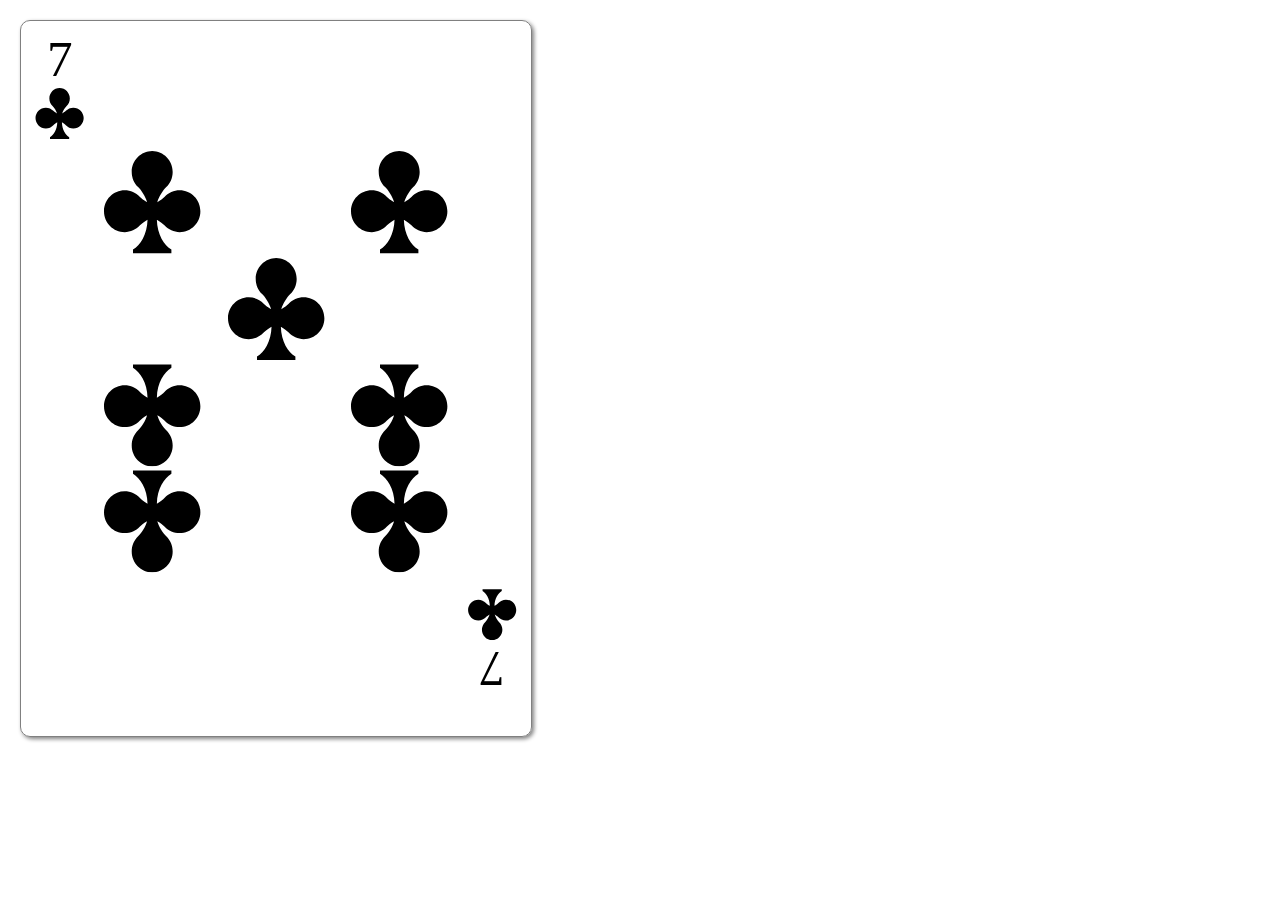
<file: week07_cards/src/card.html>
<!DOCTYPE html>
<html lang="en">

<head>
    <meta charset="UTF-8">
    <meta name="viewport" content="width=device-width, initial-scale=1.0">
    <title>SVG cards</title>
    <link rel="stylesheet" href="css/card.css">
</head>

<body>
    <!-- SVG shapes for pips -->
    <svg style="position: absolute; width: 0; height: 0;" width="0" height="0" version="1.1"
        xmlns="http://www.w3.org/2000/svg" xmlns:xlink="http://www.w3.org/1999/xlink">
        <defs>
            <symbol id="icon-clubs" viewBox="0 0 1024 1024">
                <title>clubs</title>
                <path class="path1"
                    d="M786.832 392.772c-59.032 0-112.086 24.596-149.852 64.694-15.996 16.984-43.762 37.112-73.8 54.81 14.11-53.868 58.676-121.7 89.628-151.456 39.64-38.17 63.984-91.83 63.984-151.5 0.006-114.894-91.476-208.096-204.788-209.32-113.32 1.222-204.796 94.426-204.796 209.318 0 59.672 24.344 113.33 63.986 151.5 30.954 29.756 75.52 97.588 89.628 151.456-30.042-17.7-57.806-37.826-73.8-54.81-37.768-40.098-90.82-64.694-149.85-64.694-114.386 0-207.080 93.664-207.080 209.328 0 115.638 92.692 209.338 207.080 209.338 59.042 0 112.082-25.356 149.85-65.452 16.804-17.872 46.444-40.138 78.292-58.632-3.002 147.692-73.532 256.168-145.318 298.906v37.742h384.014v-37.74c-71.792-42.736-142.32-151.216-145.32-298.906 31.852 18.494 61.488 40.768 78.292 58.632 37.766 40.094 90.808 65.452 149.852 65.452 114.386 0 207.078-93.7 207.078-209.338-0.002-115.664-92.692-209.328-207.080-209.328z">
                </path>
            </symbol>

            <symbol id="icon-diamonds" viewBox="0 0 1024 1024">
                <title>diamonds</title>
                <path class="path1" d="M512 0l-320 512 320 512 320-512z"></path>
            </symbol>

        </defs>
    </svg>

    <!-- begin card -->
    <div class="card card-front">
        <div class="row">
            <!-- this will be for the small pip in the top left corner with the number of the card -->
            <div class="number cell col-1">7
                <svg class="icon">
                    <use xlink:href="#icon-clubs"></use>
                </svg>
            </div>
        </div>
        <div class="row">
            <!-- then 7 more pips for the body of the card -->
            <div class="cell col-4">
                <svg class="icon">
                    <use xlink:href="#icon-clubs"></use>
                </svg>
            </div>
            <div class="cell col-4">
                <svg class="icon">
                    <use xlink:href="#icon-clubs"></use>
                </svg>
            </div>
        </div>
        <div class="row">
            <div class="cell col-8">
                <svg class="icon">
                    <use xlink:href="#icon-clubs"></use>
                </svg>
            </div>
        </div>
        <div class="row">
            <div class="cell col-4">
                <svg class="icon rotate">
                    <use xlink:href="#icon-clubs"></use>
                </svg>
            </div>
            <div class="cell col-4">
                <svg class="icon rotate">
                    <use xlink:href="#icon-clubs"></use>
                </svg>
            </div>
        </div>
        <div class="row">
            <div class="cell col-4">
                <svg class="icon rotate">
                    <use xlink:href="#icon-clubs"></use>
                </svg>
            </div>
            <div class="cell col-4">
                <svg class="icon rotate">
                    <use xlink:href="#icon-clubs"></use>
                </svg>
            </div>
        </div>
        <div class="row flex-push-right">
            <div class="rotate number cell col-1 offset-7">7
                <svg class="icon">
                    <use xlink:href="#icon-clubs"></use>
                </svg>
            </div>
        </div>
    </div>
</body>

</html>
</file>
<file: src/scss/styles.css>
@charset "UTF-8";
@import url("https://fonts.googleapis.com/css2?family=Roboto:wght@400;500&display=swap");
@import url("https://fonts.googleapis.com/css2?family=IM+Fell+English+SC&family=Merriweather&display=swap");
@import url("https://fonts.googleapis.com/css2?family=Acme&family=IM+Fell+English+SC&family=Merriweather&display=swap");
.cd-box {
  /* this is the container of various design elements - i.e. the 2 logo of the assets section */
  border: 1px solid #000000;
  border-radius: 3px;
  background: #ffffff;
  box-shadow: 0 1px 1px rgba(0, 0, 0, 0.05);
  padding: 6px;
}

#css-zen-garden {
  margin: 0 auto;
}

@media (max-width: 40em) {
  .page-wrapper {
    padding: 0.5em;
    display: grid;
    grid-template-columns: 1fr 1fr;
    grid-template-rows: repeat(20, 4%);
    gap: 0.5em;
  }

  .intro {
    display: grid;
    grid-template-columns: 1fr 1fr;
    grid-template-rows: auto;
    grid-column: 1/3;
    gap: 0.5em;
    z-index: 1;
  }

  [role=banner] {
    grid-column-start: 1;
    grid-column-end: 4;
    grid-row-start: 1;
    grid-row-end: 2;
  }

  .summary {
    grid-column-start: 1;
    grid-column-end: 3;
    grid-row-start: 2;
    grid-row-end: 3;
    padding: 1rem;
  }

  .preamble {
    grid-column-start: 1;
    grid-column-end: 3;
    grid-row: 3;
    grid-row-end: 4;
    padding: 1rem;
  }

  .main-supporting {
    display: grid;
    grid-template-columns: 1fr 1fr;
    grid-template-rows: repeat(15, 11%);
    grid-column: 1/3;
    grid-row: 4/18;
    gap: 0.5em;
  }

  .explaination {
    grid-column-start: 1;
    grid-column-end: 3;
    grid-row-start: 2;
    grid-row-end: 4;
    margin-top: 40px;
    padding: 2rem;
  }

  .participation {
    grid-column-start: 1;
    grid-column-end: 3;
    grid-row-start: 6;
    grid-row-end: 8;
    padding: 2rem;
  }

  .benefits {
    grid-column-start: 2;
    grid-column-end: 3;
    grid-row-start: 4;
    grid-row-end: 6;
    padding: 3rem;
  }

  .requirements {
    grid-column-start: 1;
    grid-column-end: 4;
    grid-row-start: 8;
    grid-row-end: 12;
    margin-top: 10px;
    margin-top: 10px;
    margin-bottom: 30rem;
    padding: 1rem;
  }

  footer {
    grid-column-start: 1;
    grid-column-end: 4;
    grid-row-start: 14;
    grid-row-end: 15;
    margin-bottom: 25rem;
  }

  .sidebar {
    grid-column-start: 1;
    grid-column-end: 4;
    grid-row-start: 20;
    grid-row-end: 23;
    margin-top: -50px;
  }

  .extra1 {
    grid-column-start: 1;
    grid-column-end: 2;
    grid-row-start: 1;
    grid-row-end: 2;
    z-index: 100;
  }

  .extra2 {
    grid-column-start: 1;
    grid-column-end: 2;
    grid-row-start: 5;
    grid-row-end: 6;
    margin-left: 3.5rem;
  }

  .extra3 {
    grid-column-start: 2;
    grid-column-end: 3;
    grid-row-start: 5;
    grid-row-end: 6;
    margin-left: 3.5rem;
  }

  .extra4 {
    display: none;
  }

  .extra5 {
    grid-column-start: 1;
    grid-column-end: 2;
    grid-row-start: 9;
    grid-row-end: 12;
    margin-top: 10rem;
    margin-bottom: 1.5rem;
    z-index: 100;
  }
}
@media (min-width: 40em) {
  .page-wrapper {
    padding: 0.5em;
    display: grid;
    grid-template-columns: 2fr 1fr 1fr;
    grid-template-rows: repeat(20, 2.5%);
    gap: 1em;
  }

  .intro {
    display: grid;
    grid-template-columns: 2fr 1fr 1fr;
    grid-template-rows: auto;
    grid-column: 1/4;
    gap: 0.5em;
    z-index: 1;
  }

  [role=banner] {
    grid-column-start: 1;
    grid-column-end: 4;
    grid-row-start: 1;
    grid-row-end: 2;
  }

  .summary {
    grid-column: 1/3;
    grid-row-start: 1;
    grid-row-end: 2;
    padding: 1em;
    margin-top: 5rem;
  }

  .preamble {
    grid-column-start: 1;
    grid-column-end: 3;
    grid-row: 2;
    grid-row-end: 5;
    padding: 1em;
  }

  .main-supporting {
    display: grid;
    grid-template-columns: 2fr 1fr 1fr;
    grid-template-rows: repeat(15, 11%);
    grid-column: 1/4;
    grid-row: 8/20;
    gap: 1em;
  }

  .explaination {
    grid-column-start: 1;
    grid-column-end: 3;
    grid-row-start: 1;
    grid-row-end: 4;
    padding: 1em;
    margin-top: -1rem;
  }

  .participation {
    grid-column-start: 1;
    grid-column-end: 2;
    grid-row-start: 4;
    grid-row-end: 9;
    padding: 1rem;
    padding-bottom: 46rem;
  }

  .benefits {
    grid-column-start: 2;
    grid-column-end: 3;
    grid-row-start: 4;
    grid-row-end: 8;
    padding: 1rem;
    padding-bottom: 5rem;
  }

  .requirements {
    grid-column-start: 1;
    grid-column-end: 4;
    grid-row-start: 9;
    grid-row-end: 14;
    margin-top: 10px;
    padding: 1em;
    margin-top: 10rem;
  }

  footer {
    grid-column-start: 1;
    grid-column-end: 4;
    grid-row-start: 14;
    grid-row-end: 15;
    padding: 1em;
  }

  .sidebar {
    grid-column-start: 3;
    grid-column-end: 4;
    grid-row-start: 3;
    grid-row-end: 14;
    padding: 1em;
    margin-top: -3rem;
  }

  .extra1 {
    grid-column-start: 1;
    grid-column-end: 2;
    grid-row-start: 1;
    grid-row-end: 2;
    z-index: 100;
  }

  .extra2 {
    grid-column-start: 3;
    grid-column-end: 4;
    grid-row-start: 15;
    grid-row-end: 16;
    margin-left: 4rem;
  }

  .extra3 {
    grid-column-start: 3;
    grid-column-end: 4;
    grid-row-start: 16;
    grid-row-end: 17;
    margin-top: 5rem;
    margin-left: 4rem;
  }

  .extra4 {
    visibility: hidden;
  }

  .extra5 {
    grid-column-start: 2;
    grid-column-end: 4;
    grid-row-start: 18;
    grid-row-end: 21;
    margin-top: 2rem;
  }
}
@media (min-width: 50em) {
  .extra2 {
    grid-column-start: 3;
    grid-column-end: 4;
    grid-row-start: 13;
    grid-row-end: 14;
    margin-left: 4rem;
  }

  .extra3 {
    grid-column-start: 3;
    grid-column-end: 4;
    grid-row-start: 14;
    grid-row-end: 15;
    margin-top: 7rem;
    margin-left: 4rem;
  }

  .extra4 {
    grid-column-start: 3;
    grid-column-end: 4;
    grid-row-start: 16;
    grid-row-end: 17;
    margin-top: 5rem;
    margin-left: 4rem;
    visibility: visible;
  }
}
@media (min-width: 61em) {
  .page-wrapper {
    grid-template-columns: repeat(6, 1fr);
  }

  .intro {
    display: grid;
    grid-template-columns: repeat(6, 1fr);
    grid-template-rows: auto;
    grid-column: 1/7;
    gap: 1rem;
    z-index: 1;
  }

  [role=banner] {
    grid-column-start: 1;
    grid-column-end: 7;
    grid-row-start: 1;
    grid-row-end: 2;
    padding-bottom: 5rem;
  }
  [role=banner] > h2 {
    padding-top: 1rem;
  }

  .summary {
    grid-column-start: 1;
    grid-column-end: 6;
    grid-row-start: 1;
    grid-row-end: 2;
  }

  .preamble {
    grid-column-start: 1;
    grid-column-end: 5;
    grid-row: 2;
    grid-row-end: 4;
  }

  .main-supporting {
    display: grid;
    grid-template-columns: repeat(6, 1fr);
    grid-template-rows: repeat(15, 5.4%);
    grid-column: 1/7;
    grid-row: 8/20;
    gap: 1rem;
  }

  .explaination {
    grid-column-start: 1;
    grid-column-end: 6;
    grid-row-start: 1;
    grid-row-end: 6;
    margin-top: 4rem;
  }

  .participation {
    grid-column-start: 1;
    grid-column-end: 4;
    grid-row-start: 6;
    grid-row-end: 13;
  }

  .benefits {
    grid-column-start: 4;
    grid-column-end: 6;
    grid-row-start: 9;
    grid-row-end: 14;
  }

  .requirements {
    grid-column-start: 1;
    grid-column-end: 7;
    grid-row-start: 13;
    grid-row-end: 19;
  }

  footer {
    grid-column-start: 1;
    grid-column-end: 7;
    grid-row-start: 19;
    grid-row-end: 22;
  }

  .sidebar {
    grid-column-start: 6;
    grid-column-end: 7;
    grid-row-start: 3;
    grid-row-end: 17;
  }

  .extra2 {
    grid-column-start: 5;
    grid-column-end: 6;
    grid-row-start: 5;
    grid-row-end: 6;
    margin-left: 12rem;
  }

  .extra3 {
    grid-column-start: 5;
    grid-column-end: 6;
    grid-row-start: 7;
    grid-row-end: 8;
    margin-top: 0;
    margin-left: 12rem;
  }

  .extra4 {
    grid-column-start: 6;
    grid-column-end: 7;
    grid-row-start: 16;
    grid-row-end: 17;
    margin-left: 5rem;
  }

  .extra5 {
    grid-column-start: 5;
    grid-column-end: 6;
    grid-row-start: 12;
    grid-row-end: 14;
    margin-top: -2rem;
  }
}
@media (min-width: 100em) {
  .extra2 {
    grid-column-start: 3;
    grid-column-end: 4;
    grid-row-start: 7;
    grid-row-end: 8;
    margin-top: -8rem;
    margin-left: 12rem;
  }

  .extra3 {
    grid-column-start: 4;
    grid-column-end: 5;
    grid-row-start: 5;
    grid-row-end: 6;
    margin-top: -2rem;
    margin-left: 12rem;
  }

  .extra4 {
    grid-column-start: 5;
    grid-column-end: 6;
    grid-row-start: 3;
    grid-row-end: 4;
    margin-left: 12rem;
  }

  .extra5 {
    grid-column-start: 5;
    grid-column-end: 6;
    grid-row-start: 12;
    grid-row-end: 14;
  }
}
h1,
h2 {
  font-family: "Open Sans", sans-serif;
  color: #2a75b3;
}

h1 {
  font-size: 2.5rem;
  font-weight: bold;
  line-height: 1.2;
  margin: 0 0 0.4em;
  text-transform: uppercase;
}
@media only screen and (min-width: 768px) {
  h1 {
    font-size: 3.2rem;
  }
}
@media only screen and (min-width: 1024px) {
  h1 {
    font-size: 4rem;
  }
}

h2 {
  font-weight: bold;
  text-transform: uppercase;
  margin: 1em 0;
}
@media only screen and (min-width: 768px) {
  h2 {
    font-size: 1.8rem;
    margin: 1em 0 1.4em;
  }
}

p {
  font-size: 1.4rem;
  line-height: 1.4;
  color: #205a8a;
}
p a {
  color: #cc4224;
  text-decoration: underline;
}
@media only screen and (min-width: 768px) {
  p {
    font-size: 1.6rem;
    line-height: 1.6;
  }
}

h1,
h2 {
  font-family: "Open Sans", sans-serif;
  color: #2a75b3;
}

h1 {
  font-size: 2.5rem;
  font-weight: bold;
  line-height: 1.2;
  margin: 0 0 0.4em;
  text-transform: uppercase;
}
@media only screen and (min-width: 768px) {
  h1 {
    font-size: 3.2rem;
  }
}
@media only screen and (min-width: 1024px) {
  h1 {
    font-size: 4rem;
  }
}

h2 {
  font-weight: bold;
  text-transform: uppercase;
  margin: 1em 0;
}
@media only screen and (min-width: 768px) {
  h2 {
    font-size: 1.8rem;
    margin: 1em 0 1.4em;
  }
}

p {
  font-size: 1.4rem;
  line-height: 1.4;
  color: #205a8a;
}
p a {
  color: #cc4224;
  text-decoration: underline;
}
@media only screen and (min-width: 768px) {
  p {
    font-size: 1.6rem;
    line-height: 1.6;
  }
}

.btn {
  border: none;
  box-shadow: none;
  border-radius: 0.25em;
  font-size: 1.4rem;
  font-family: "Open Sans", sans-serif;
  color: #ffffff;
  padding: 0.6em 2.2em;
  cursor: pointer;
  background: #f3d403;
}
.btn:focus {
  outline: none;
}
.no-touch .btn:hover {
  background: #da4e2f;
}
.btn.btn-success {
  background: #6fce72;
}
.no-touch .btn.btn-success:hover {
  background: #82d485;
}
.btn.btn-alert {
  background: #cc4224;
}
.no-touch .btn.btn-alert:hover {
  background: #da4e2f;
}
.btn.btn-outline {
  color: #cc4224;
  background: transparent;
  box-shadow: inset 0 0 0 1px #cc4224;
}
.no-touch .btn.btn-outline:hover {
  color: #ffffff;
  background: #cc4224;
}
@media only screen and (min-width: 768px) {
  .btn {
    font-size: 1.6rem;
  }
}

.cd-buttons .cd-box:nth-of-type(2) span {
  /* CSS class name color */
  color: #2a75b3;
}

/* -------------------------------- 

xBasic style

-------------------------------- */
*,
*::after,
*::before {
  -webkit-box-sizing: border-box;
  -moz-box-sizing: border-box;
  box-sizing: border-box;
}

html * {
  -webkit-font-smoothing: antialiased;
  -moz-osx-font-smoothing: grayscale;
}

html {
  font-size: 62.5%;
}

body {
  font-size: 1.6rem;
  font-family: "Acme", sans-serif;
}

a {
  text-decoration: none;
}

img {
  max-width: 100%;
}

input,
textarea,
select {
  font-family: "Acme", sans-serif;
  font-size: 1.6rem;
}

header {
  position: fixed;
  height: 50px;
  width: 100%;
  top: 0;
  left: 0;
  box-shadow: 0 1px 1px rgba(0, 0, 0, 0.1);
  z-index: 10;
}
header nav {
  display: inline-block;
}
@media only screen and (min-width: 1024px) {
  header {
    height: 80px;
  }
  header::after {
    clear: both;
    content: "";
    display: block;
  }
}

.cd-logo {
  display: inline-block;
  height: 100%;
  position: relative;
}
.cd-logo img {
  position: absolute;
  display: block;
  top: 50%;
  left: 50%;
  -webkit-transform: translateX(-50%) translateY(-50%);
  -moz-transform: translateX(-50%) translateY(-50%);
  -ms-transform: translateX(-50%) translateY(-50%);
  -o-transform: translateX(-50%) translateY(-50%);
  transform: translateX(-50%) translateY(-50%);
}
@media only screen and (min-width: 1600px) {
  .cd-logo {
    margin-left: 5%;
  }
}

.cd-nav-trigger {
  display: block;
  position: absolute;
  right: 0;
  top: 0;
  height: 100%;
  width: 50px;
  overflow: hidden;
  white-space: nowrap;
  color: transparent;
}
.cd-nav-trigger span {
  position: absolute;
  height: 2px;
  width: 20px;
  top: 50%;
  margin-top: -1px;
  left: 50%;
  margin-left: -10px;
  -webkit-transition: background-color 0.3s 0.3s;
  -moz-transition: background-color 0.3s 0.3s;
  transition: background-color 0.3s 0.3s;
}
.cd-nav-trigger span::before, .cd-nav-trigger span::after {
  content: "";
  position: absolute;
  width: 100%;
  height: 100%;
  /* Force Hardware Acceleration in WebKit */
  -webkit-transform: translateZ(0);
  -moz-transform: translateZ(0);
  -ms-transform: translateZ(0);
  -o-transform: translateZ(0);
  transform: translateZ(0);
  -webkit-backface-visibility: hidden;
  backface-visibility: hidden;
  will-change: transform;
  -webkit-transition: transform 0.3s 0.3s;
  -moz-transition: transform 0.3s 0.3s;
  transition: transform 0.3s 0.3s;
}
.cd-nav-trigger span::before {
  -webkit-transform: translateY(-6px);
  -moz-transform: translateY(-6px);
  -ms-transform: translateY(-6px);
  -o-transform: translateY(-6px);
  transform: translateY(-6px);
}
.cd-nav-trigger span::after {
  -webkit-transform: translateY(6px);
  -moz-transform: translateY(6px);
  -ms-transform: translateY(6px);
  -o-transform: translateY(6px);
  transform: translateY(6px);
}
@media only screen and (min-width: 1024px) {
  .cd-nav-trigger {
    display: none;
  }
}

.cd-main-nav {
  position: fixed;
  top: 0;
  left: 0;
  width: 100%;
  height: 100vh;
  padding: 50px 0;
  text-align: center;
  -webkit-transform: translateY(-100%);
  -moz-transform: translateY(-100%);
  -ms-transform: translateY(-100%);
  -o-transform: translateY(-100%);
  transform: translateY(-100%);
  -webkit-transition: transform 0.3s;
  -moz-transition: transform 0.3s;
  transition: transform 0.3s;
}
.cd-main-nav li a {
  display: block;
  font-size: 1.8rem;
  padding: 1em 0;
  border-bottom-width: 1px;
  border-style: solid;
}
.cd-main-nav li:first-of-type a {
  border-top-width: 1px;
}
@media only screen and (min-width: 1024px) {
  .cd-main-nav {
    position: static;
    display: table;
    -webkit-transform: translateY(0);
    -moz-transform: translateY(0);
    -ms-transform: translateY(0);
    -o-transform: translateY(0);
    transform: translateY(0);
    width: auto;
    height: 80px;
    background: transparent;
    padding: 0 2em;
    text-align: left;
  }
  .cd-main-nav li {
    display: table-cell;
    vertical-align: middle;
    padding: 0 1em;
  }
  .cd-main-nav li a {
    display: inline-block;
    font-size: 1.6rem;
    padding: 0.4em 0.2em;
    border-bottom: none;
    -webkit-transition: all 0.2s;
    -moz-transition: all 0.2s;
    transition: all 0.2s;
  }
  .cd-main-nav li:first-of-type a {
    border-top: none;
  }
}
@media only screen and (min-width: 1600px) {
  .cd-main-nav {
    display: none;
  }
}

.nav-is-visible .cd-nav-trigger span::before {
  -webkit-transform: translateY(0) rotate(-45deg);
  -moz-transform: translateY(0) rotate(-45deg);
  -ms-transform: translateY(0) rotate(-45deg);
  -o-transform: translateY(0) rotate(-45deg);
  transform: translateY(0) rotate(-45deg);
}
.nav-is-visible .cd-nav-trigger span::after {
  -webkit-transform: translateY(0) rotate(45deg);
  -moz-transform: translateY(0) rotate(45deg);
  -ms-transform: translateY(0) rotate(45deg);
  -o-transform: translateY(0) rotate(45deg);
  transform: translateY(0) rotate(45deg);
}
.nav-is-visible .cd-main-nav {
  -webkit-transform: translateY(0);
  -moz-transform: translateY(0);
  -ms-transform: translateY(0);
  -o-transform: translateY(0);
  transform: translateY(0);
}

.cd-download {
  position: absolute;
  top: 0;
  right: 0;
  height: 100%;
  width: 80px;
  background-image: url("../assets/icon-download.svg");
  background-position: center center;
  background-repeat: no-repeat;
  display: none;
  -webkit-transition: background-color 0.2s;
  -moz-transition: background-color 0.2s;
  transition: background-color 0.2s;
}
.cd-download span {
  /* tooltip */
  position: absolute;
  right: 120%;
  top: 50%;
  margin-top: -20px;
  width: 140px;
  height: 40px;
  line-height: 40px;
  white-space: nowrap;
  text-align: center;
  font-size: 1.2rem;
  -webkit-transition: opacity 0.2s 0s, visibility 0s 0.2s;
  -moz-transition: opacity 0.2s 0s, visibility 0s 0.2s;
  transition: opacity 0.2s 0s, visibility 0s 0.2s;
}
.cd-download span::before {
  /* right arrow */
  content: "";
  position: absolute;
  top: 12px;
  left: 100%;
  height: 0;
  width: 0;
  border-width: 8px;
  border-style: solid;
  border-top-color: transparent;
  border-bottom-color: transparent;
  border-right-color: transparent;
}
.no-touch .cd-download:hover span {
  opacity: 1;
  visibility: visible;
  -webkit-transition: opacity 0.2s 0s, visibility 0s 0s;
  -moz-transition: opacity 0.2s 0s, visibility 0s 0s;
  transition: opacity 0.2s 0s, visibility 0s 0s;
}
@media only screen and (min-width: 1024px) {
  .cd-download {
    display: block;
  }
  .cd-download span {
    opacity: 0;
    visibility: hidden;
  }
}
@media only screen and (min-width: 1600px) {
  .cd-download {
    right: 5%;
  }
}

main {
  width: 90%;
  max-width: 1024px;
  margin: 0 auto;
  padding: 50px 0;
}
main > h1 {
  text-align: center;
  margin: 3em 0;
}
@media only screen and (min-width: 1024px) {
  main {
    padding-top: 80px;
  }
}
@media only screen and (min-width: 1600px) {
  main {
    max-width: none;
    padding: 120px 0 50px;
  }
  main > h1 {
    position: fixed;
    top: 0;
    left: 50%;
    height: 80px;
    line-height: 80px;
    width: 400px;
    margin: 0 0 0 -200px;
    font-size: 2.6rem;
    z-index: 20;
  }
}

section {
  margin: 3em 0;
}
section::after {
  clear: both;
  content: "";
  display: block;
}
@media only screen and (min-width: 768px) {
  section {
    margin: 3em 0 5em;
  }
}
@media only screen and (min-width: 1600px) {
  section {
    width: 48%;
    float: left;
    margin: 0 4% 4em 0;
  }
  section:nth-of-type(2n) {
    margin-right: 0;
  }
}

/* xBranding section - basic style */
.cd-branding .cd-box {
  margin-bottom: 1em;
}
.cd-branding img {
  display: block;
  width: 100%;
}
.cd-branding ul:last-of-type {
  padding-top: 0.6em;
}
.cd-branding ul:last-of-type li {
  display: inline-block;
  margin-right: 1em;
}
.cd-branding ul:last-of-type li:nth-of-type(1) img {
  width: 90px;
  height: 90px;
  border-radius: 1em;
}
.cd-branding ul:last-of-type li:nth-of-type(2) img {
  width: 60px;
  height: 60px;
  border-radius: 0.6em;
}
.cd-branding ul:last-of-type li:nth-of-type(3) img {
  width: 32px;
  height: 32px;
  border-radius: 0.4em;
}
.cd-branding ul:last-of-type li:nth-of-type(4) img {
  width: 16px;
  height: 16px;
  border-radius: 0.2em;
}
@media only screen and (min-width: 768px) {
  .cd-branding .cd-box {
    width: 49%;
    float: left;
    margin: 0 2% 2em 0;
  }
  .cd-branding .cd-box:nth-of-type(2n) {
    margin-right: 0;
  }
  .cd-branding ul:last-of-type {
    clear: left;
  }
  .cd-branding ul:last-of-type li {
    margin-right: 3em;
  }
}

/* xColor section - basic style */
.cd-colors li {
  text-align: center;
  width: 48%;
  float: left;
  margin: 0 4% 1em 0;
}
.cd-colors li:nth-of-type(2n) {
  margin-right: 0;
}
.cd-colors .cd-color-swatch {
  position: relative;
  width: 100%;
  padding: 50% 0;
}
.cd-colors .cd-color-swatch::before, .cd-colors .cd-color-swatch::after {
  /* lighter and darker color shades of the same swatch */
  content: "";
  position: absolute;
  bottom: 0;
  width: 50%;
  height: 20%;
}
.cd-colors .cd-color-swatch::before {
  left: 0;
}
.cd-colors .cd-color-swatch::after {
  right: 0;
}
.cd-colors b {
  display: block;
  padding: 0.6em 0;
}
.cd-colors li:nth-of-type(1) .cd-color-swatch {
  background: #cc4224;
}
.cd-colors li:nth-of-type(1) .cd-color-swatch::before {
  background: #da4e2f;
}
.cd-colors li:nth-of-type(1) .cd-color-swatch::after {
  background: #b63b20;
}
.cd-colors li:nth-of-type(2) .cd-color-swatch {
  background: #2a75b3;
}
.cd-colors li:nth-of-type(2) .cd-color-swatch::before {
  background: #2f83c8;
}
.cd-colors li:nth-of-type(2) .cd-color-swatch::after {
  background: #25689e;
}
.cd-colors li:nth-of-type(3) .cd-color-swatch {
  background: #f3d403;
}
.cd-colors li:nth-of-type(3) .cd-color-swatch::before {
  background: #fcde13;
}
.cd-colors li:nth-of-type(3) .cd-color-swatch::after {
  background: #dabe03;
}
.cd-colors li:nth-of-type(4) .cd-color-swatch {
  background: #000000;
}
.cd-colors li:nth-of-type(4) .cd-color-swatch::before {
  background: #0d0d0d;
}
.cd-colors li:nth-of-type(4) .cd-color-swatch::after {
  background: black;
}
.cd-colors li:nth-of-type(5) .cd-color-swatch {
  background: #ffffff;
}
.cd-colors li:nth-of-type(5) .cd-color-swatch::before {
  background: white;
}
.cd-colors li:nth-of-type(5) .cd-color-swatch::after {
  background: #f2f2f2;
}
@media only screen and (min-width: 768px) {
  .cd-colors li {
    width: 19%;
    float: left;
    margin: 0 1.25% 1em 0;
  }
  .cd-colors li:nth-of-type(2n) {
    margin-right: 1.25%;
  }
  .cd-colors li:nth-of-type(5n) {
    margin-right: 0;
  }
}

.cd-typography .cd-box,
.cd-buttons .cd-box,
.cd-icons .cd-box,
.cd-form .cd-box {
  padding: 1em;
}
@media only screen and (min-width: 768px) {
  .cd-typography .cd-box .cd-box,
.cd-buttons .cd-box .cd-box,
.cd-icons .cd-box .cd-box,
.cd-form .cd-box .cd-box {
    padding: 2em;
  }
}

/* xTypography section - basic style */
.cd-typography h1::before {
  content: "Aa - ";
  color: #cc4224;
}

.cd-buttons .cd-box:first-of-type {
  border-bottom-left-radius: 0;
  border-bottom-right-radius: 0;
}
.cd-buttons .cd-box:last-of-type {
  margin-top: -1px;
  border-top-left-radius: 0;
  border-top-right-radius: 0;
}
.cd-buttons button {
  margin: 0.4em;
}
@media only screen and (min-width: 1024px) {
  .cd-buttons button {
    margin: 1em;
  }
}

/* xIcons section - basic style */
.cd-icons li {
  display: inline-block;
  background-position: center center;
  background-repeat: no-repeat;
  margin: 1em;
}
.cd-icons .cd-icon-1 {
  background-image: url("../assets/icons/icon-1.svg");
}
.cd-icons .cd-icon-2 {
  background-image: url("../assets/icons/icon-2.svg");
}
.cd-icons .cd-icon-3 {
  background-image: url("../assets/icons/icon-3.svg");
}
.cd-icons .cd-icon-4 {
  background-image: url("../assets/icons/icon-4.svg");
}
.cd-icons .cd-icon-5 {
  background-image: url("../assets/icons/icon-5.svg");
}
.cd-icons .cd-icon-6 {
  background-image: url("../assets/icons/icon-6.svg");
}
.cd-icons .cd-icon-7 {
  background-image: url("../assets/icons/icon-7.svg");
}
.cd-icons .cd-icon-8 {
  background-image: url("../assets/icons/icon-8.svg");
}

/* xForm section - basic style */
.cd-form input[type=text],
.cd-form .cd-input-wrapper {
  margin: 1em;
}
.cd-form .cd-input-wrapper {
  position: relative;
  display: inline-block;
}
.cd-form select::-ms-expand {
  display: none;
}

@-moz-document url-prefix() {
  /* hide custom arrow on Firefox */
  .cd-select::after {
    display: none;
  }
}
.no-csstransitions .cd-select::after {
  display: none;
}

/* -------------------------------- 

xBackground 

-------------------------------- */
body {
  /* this is the page background */
  background-image: radial-gradient(ellipse farthest-corner, transparent 0%, transparent 35%, #fff 30%, #fff 40%, transparent 90%), radial-gradient(ellipse farthest-corner at 0px 0px, transparent 0%, transparent 20%, #fff 15%, #fff 20%, transparent 50%), radial-gradient(ellipse farthest-corner at 8px 8px, transparent 0%, transparent 20%, #fff 15%, #fff 20%, transparent 50%), radial-gradient(ellipse farthest-corner at 0px 8px, transparent 0%, transparent 20%, #fff 15%, #fff 20%, transparent 40%), radial-gradient(ellipse farthest-corner at 8px 0px, transparent 0%, transparent 20%, #fff 15%, #fff 20%, transparent 50%), linear-gradient(40deg, #bd2d10 0, #f4502f 30%, #ff6e51 50%, #f4502f 70%, #bd2d10 100%);
  background-size: 8px 8px, 8px 8px, 8px 8px, 8px 8px, 8px 8px, 100% 100%;
}

/* -------------------------------- 

xHeader

-------------------------------- */
header {
  background-color: #f3d403;
  position: absolute;
  border-top: solid 10px #2a75b3;
  border-bottom: solid 10px #2a75b3;
  text-align: center;
  padding-top: 2rem;
  padding-bottom: 3.5rem;
}
header > h1 {
  font-weight: 1000;
  -webkit-text-stroke: 1px #ffffff;
  text-shadow: 0px 6px 4px #000000;
}

h2 {
  border-top: solid 5px #2a75b3;
  border-bottom: solid 5px #2a75b3;
  text-shadow: 0px 4px 4px gray;
}

/* --------------------------------

xGrid-Layout

---------------------------------*/
/* -------------------------------- 

xPatterns and Assets

-------------------------------- */
/* -------------------------------- 

xNavigation 

-------------------------------- */
.archives header {
  background-color: #2a75b3;
}
.archives .cd-logo {
  /* logo box style */
  background-color: #cc4224;
  width: 120px;
}
@media only screen and (min-width: 1024px) {
  .archives .cd-logo {
    width: 180px;
  }
}
.archives .cd-main-nav {
  /* main navigation background color - full screen on small devices */
  background: #2a75b3;
}
.archives .cd-main-nav li a {
  color: #ffffff;
  border-color: #2f83c8;
}
@media only screen and (min-width: 1024px) {
  .archives .cd-main-nav li a {
    color: #bad7ef;
  }
  .archives .cd-main-nav li a.selected {
    color: #ffffff;
    box-shadow: 0 2px 0 #cc4224;
  }
  .no-touch .archives .cd-main-nav li a:hover {
    color: #ffffff;
  }
}
.archives .cd-nav-trigger span {
  /* hamburger menu */
  background-color: #ffffff;
}
.archives .cd-nav-trigger span::before, .archives .cd-nav-trigger span::after {
  /* upper and lower lines */
  background-color: #ffffff;
}
.archives .nav-is-visible .cd-nav-trigger span {
  /* hide line in the center on mobile when nav is visible */
  background-color: rgba(255, 255, 255, 0);
}
.archives .nav-is-visible .cd-nav-trigger span::before, .archives .nav-is-visible .cd-nav-trigger span::after {
  /* preserve visibility of upper and lower lines - close icon */
  background-color: white;
}
.archives .cd-download {
  /* download button top-right visible on big devices */
  background-color: #3e8fd2;
}
.no-touch .archives .cd-download:hover {
  background-color: #539bd7;
}
.archives .cd-download span {
  /* tooltip */
  background: #cc4224;
  color: #ffffff;
}
.archives .cd-download span::before {
  /* right arrow color */
  border-color: #cc4224;
}

/* -------------------------------- 

xPage title 

-------------------------------- */
.intro {
  margin: 0;
}

/* -------------------------------- 

xBody

-------------------------------- */
div {
  border: solid 5px black;
  border-radius: 10%;
}

.main-supporting,
.wrapper,
.page-wrapper {
  border: none;
}

h2,
.summary,
.preamble,
.explaination,
.participation,
.benefits,
.requirements,
.design-selection,
.design-archives,
.zen-resources {
  background-color: #e6e6e6;
}

h3 {
  background-color: #f3d403;
  border: 3px outset #000000;
  width: fit-content;
  padding: 0.5rem;
}

.extra2,
.extra3,
.extra4,
.extra5,
.extra6 {
  border: none;
}

.design-selection,
.design-archives,
.zen-resources {
  padding: 1rem;
}

.main-supporting {
  margin-top: 2rem;
}

.extra1 {
  width: 50px;
  height: 50px;
  border: solid 3px #000000;
  margin-top: 5px;
  background-color: #ffffff;
}
.extra1::before {
  content: "New Issue " " 10 ¢";
  font-size: 1.1rem;
}

.extra2 {
  background: #cc4224;
  width: 100px;
  height: 100px;
  position: relative;
  text-align: center;
  z-index: 100;
}
.extra2:before, .extra2:after {
  content: "POW!";
  line-height: 100px;
  font-size: 3.5rem;
  color: #ffffff;
  -webkit-text-stroke: 2px #000000;
  text-shadow: 0px 4px 4px #000000;
  position: absolute;
  top: 0;
  left: 0;
  height: 100px;
  width: 100px;
  background: #cc4224;
}
.extra2:before {
  transform: rotate(30deg);
}
.extra2:after {
  transform: rotate(60deg);
}
.extra2:hover {
  animation: excite 100ms ease-out;
  animation-fill-mode: forwards;
}

.extra3 {
  background: #2a75b3;
  width: 100px;
  height: 100px;
  position: relative;
  text-align: center;
  z-index: 100;
}
.extra3:before, .extra3:after {
  content: "BOOM!";
  line-height: 100px;
  font-size: 3.5rem;
  color: #ffffff;
  -webkit-text-stroke: 2px #000000;
  text-shadow: 0px 4px 4px #000000;
  position: absolute;
  top: 0;
  left: 0;
  height: 100px;
  width: 100px;
  background: #2a75b3;
}
.extra3:before {
  transform: rotate(30deg);
}
.extra3:after {
  transform: rotate(60deg);
}
.extra3:hover {
  animation: excite 100ms ease-out;
  animation-fill-mode: forwards;
}

.extra4 {
  background: #f3d403;
  width: 100px;
  height: 100px;
  position: relative;
  text-align: center;
  z-index: 100;
}
.extra4:before, .extra4:after {
  content: "BANG!";
  line-height: 100px;
  font-size: 3.5rem;
  color: #ffffff;
  -webkit-text-stroke: 2px #000000;
  text-shadow: 0px 4px 4px #000000;
  position: absolute;
  top: 0;
  left: 0;
  height: 100px;
  width: 100px;
  background: #f3d403;
}
.extra4:before {
  transform: rotate(30deg);
}
.extra4:after {
  transform: rotate(60deg);
}
.extra4:hover {
  animation: excite 100ms ease-out;
  animation-fill-mode: forwards;
}

.extra5 {
  background-image: url(https://upload.wikimedia.org/wikipedia/commons/b/b9/Captain_America%27s_shield.svg);
  width: 200px;
  height: 200px;
  position: relative;
  text-align: center;
  z-index: 100;
  animation: flip 2s infinite linear;
}
.extra5:hover {
  animation: spin 0.5s infinite;
}

.extra2,
.extra3,
.extra4 {
  transform: rotate(-60deg);
}

@keyframes excite {
  from {
    transform: scale(1);
  }
  to {
    transform: scale(2);
  }
}
@keyframes flip {
  0% {
    transform: scale(1, 1);
  }
  50% {
    transform: scale(-1, 1);
  }
  51% {
    transform: scale(0, 0);
  }
  100% {
    transform: scale(1, 1);
  }
}
@keyframes spin {
  from {
    transform: rotate(0deg);
  }
  to {
    transform: rotate(360deg);
  }
}
/* -------------------------------- 

xSidebar

-------------------------------- */
ul {
  list-style: none;
}
ul > li {
  padding: 0.2rem;
  margin-left: -1rem;
}
ul > li:hover {
  width: fit-content;
  border-radius: 10%;
  animation: hulk-out 0.5s ease-out;
  animation-fill-mode: forwards;
}

@keyframes hulk-out {
  0% {
    transform: translate(1px, 1px) rotate(0deg);
  }
  10% {
    transform: translate(-1px, 2px) rotate(-1deg);
  }
  20% {
    transform: translate(-3px, 0px) rotate(1deg);
  }
  30% {
    transform: translate(3px, 2px) rotate(0deg);
  }
  40% {
    transform: translate(1px, -1px) rotate(1deg);
  }
  50% {
    transform: translate(-1px, 2px) rotate(-1deg);
  }
  60% {
    transform: translate(-3px, 1px) rotate(0deg);
  }
  70% {
    transform: translate(3px, 1px) rotate(-1deg) scale(1.5);
  }
  80% {
    transform: translate(-1px, -1px) rotate(1deg) scale(1.5);
  }
  90% {
    transform: translate(1px, 2px) rotate(0deg) scale(1.5);
    background-color: #6fce72;
  }
  100% {
    transform: translate(1px, -2px) rotate(-1deg) scale(1.5);
    background-color: #6fce72;
  }
}
a {
  color: #2a75b3;
}
a:active {
  color: #cc4224;
}
a:visited {
  color: #cc4224;
}

/* -------------------------------- 

xFooter

-------------------------------- */
footer {
  width: 100%;
  text-align: right;
  background-color: #ffffff;
  border-top: solid 5px #2a75b3;
  border-bottom: solid 5px #2a75b3;
  padding: 2rem;
  text-align: center;
}
footer a:link,
footer a:visited {
  margin-right: 20px;
}

@media (min-width: 35em) {
  .extra1 {
    width: 75px;
    height: 60px;
  }
  .extra1::before {
    font-size: 1.8rem;
  }
}
@media (min-width: 100em) {
  .extra2 {
    width: 200px;
    height: 200px;
  }
  .extra2:before, .extra2:after {
    height: 200px;
    width: 200px;
    font-size: 5rem;
    line-height: 200px;
  }

  .extra3 {
    width: 200px;
    height: 200px;
  }
  .extra3:before, .extra3:after {
    height: 200px;
    width: 200px;
    font-size: 5rem;
    line-height: 200px;
  }

  .extra4 {
    width: 200px;
    height: 200px;
  }
  .extra4:before, .extra4:after {
    height: 200px;
    width: 200px;
    font-size: 5rem;
    line-height: 200px;
  }
}

/*# sourceMappingURL=styles.css.map */
</file>
<file: week07_cards/src/css/card.css>
@supports (display: grid) {
  .row {
    Display: grid;
    grid-template-columns: repeat(8, 12.5%);
    grid-template-rows: auto;
  }

  .cell {
    text-align: center;
  }

  .col-1 {
    grid-column: span 1;
  }

  .col-2 {
    grid-column: span 2;
  }

  .col-3 {
    grid-column: span 3;
  }

  .col-4 {
    grid-column: span 4;
  }

  .col-5 {
    grid-column: span 5;
  }

  .col-6 {
    grid-column: span 6;
  }

  .col-7 {
    grid-column: span 7;
  }

  .col-8 {
    grid-column: span 8;
  }

  .offset-1 {
    grid-column-start: 2;
  }

  .offset-2 {
    grid-column-start: 3;
  }

  .offset-3 {
    grid-column-start: 4;
  }

  .offset-4 {
    grid-column-start: 5;
  }

  .offset-5 {
    grid-column-start: 6;
  }

  .offset-6 {
    grid-column-start: 7;
  }

  .offset-7 {
    grid-column-start: 8;
  }

  .offset-8 {
    grid-column-start: 9;
  }
}
@supports not (display: grid) {
  .row {
    display: flex;
  }

  .cell {
    align-content: center;
    text-align: center;
  }

  .flex-push-right {
    justify-content: flex-end;
  }

  .col-1 {
    width: 12.5%;
  }

  .col-2 {
    width: 25%;
  }

  .col-3 {
    width: 37.5%;
  }

  .col-4 {
    width: 50%;
  }

  .col-5 {
    width: 62.5%;
  }

  .col-6 {
    width: 75%;
  }

  .col-7 {
    width: 87.5%;
  }

  .col-8 {
    width: 100%;
  }
}
*,
*:before,
*:after {
  box-sizing: border-box;
  margin: 0;
  padding: 0;
}

.card {
  border: 1px solid grey;
  height: 56vw;
  width: 40vw;
  border-radius: 10px;
  margin: 20px;
  box-shadow: 2px 2px 4px grey;
}

.card-front {
  padding: 0.5em;
}

.icon {
  width: 8vw;
  height: 8vw;
}

.number {
  text-align: center;
  font-size: 4vw;
}
.number > .icon {
  width: 4vw;
  height: 4vw;
}

.rotate {
  transform: rotate(180deg);
}

/*# sourceMappingURL=card.css.map */
</file>
